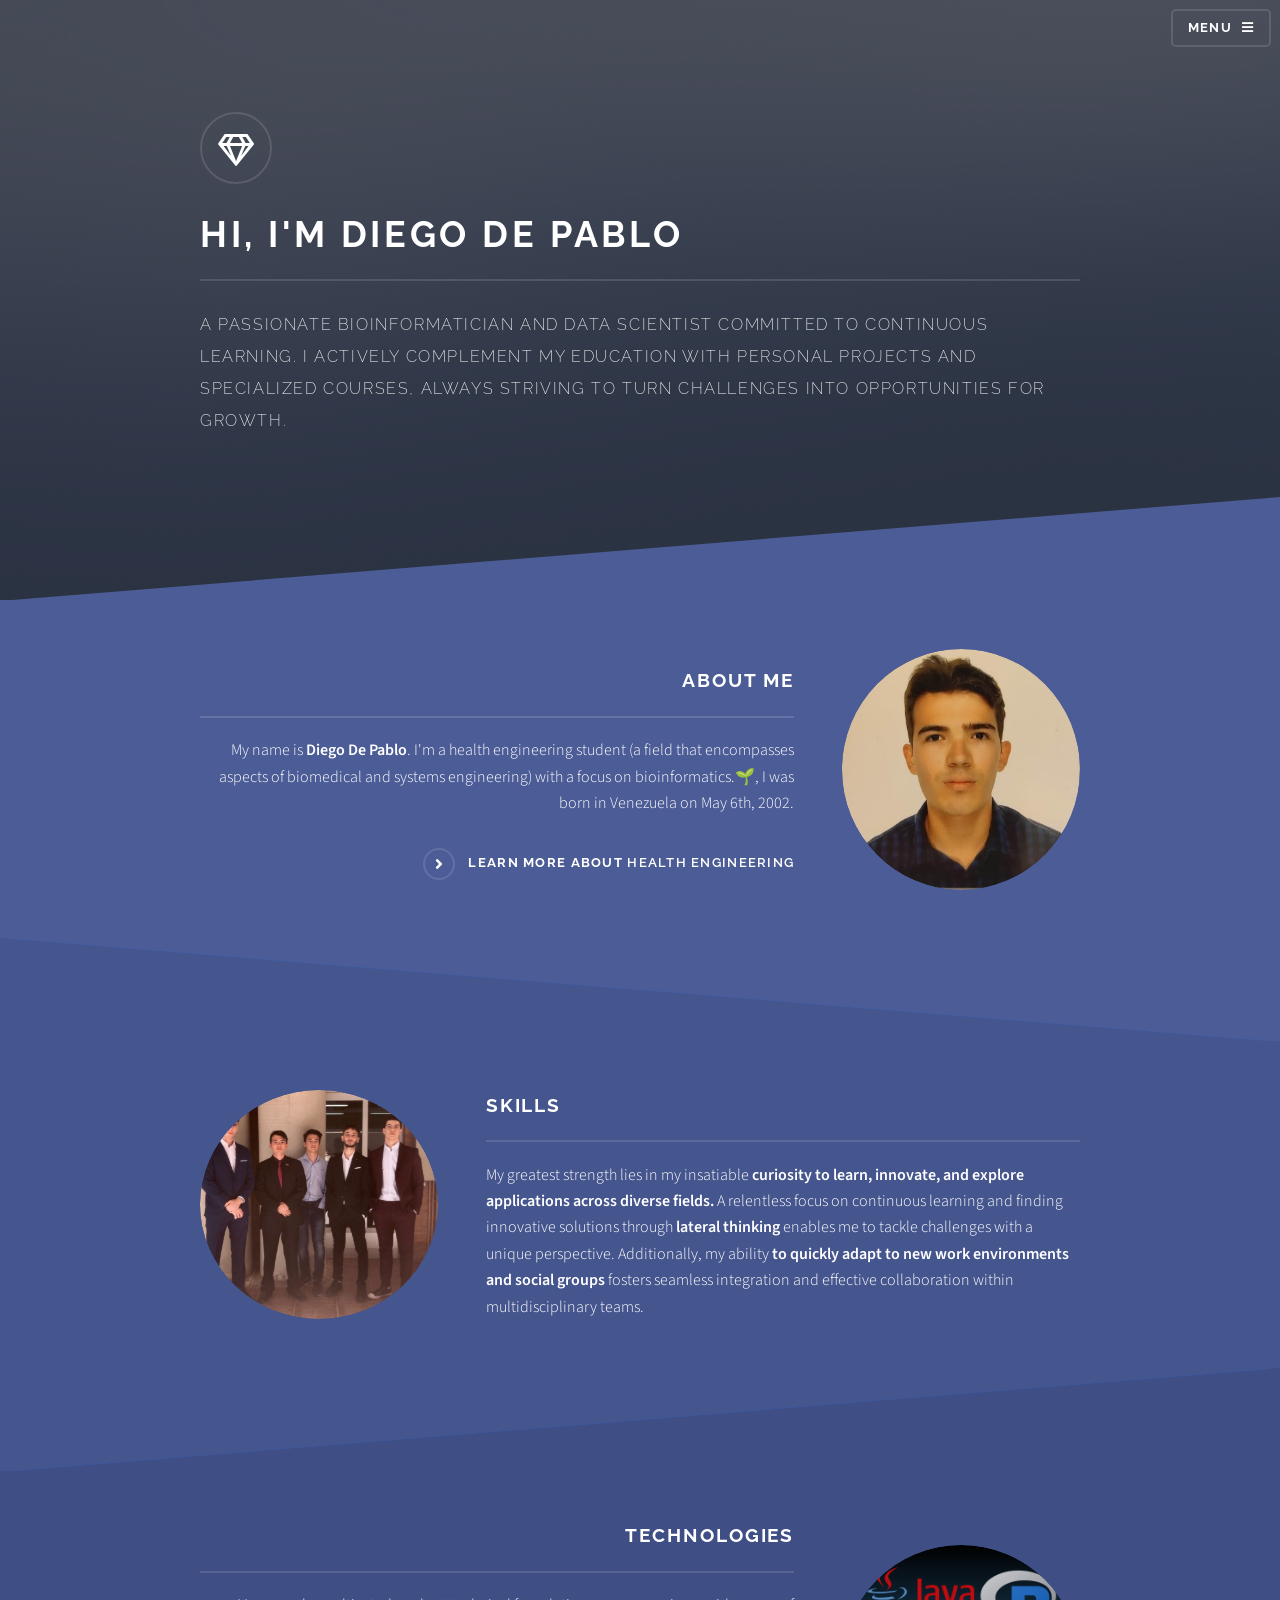
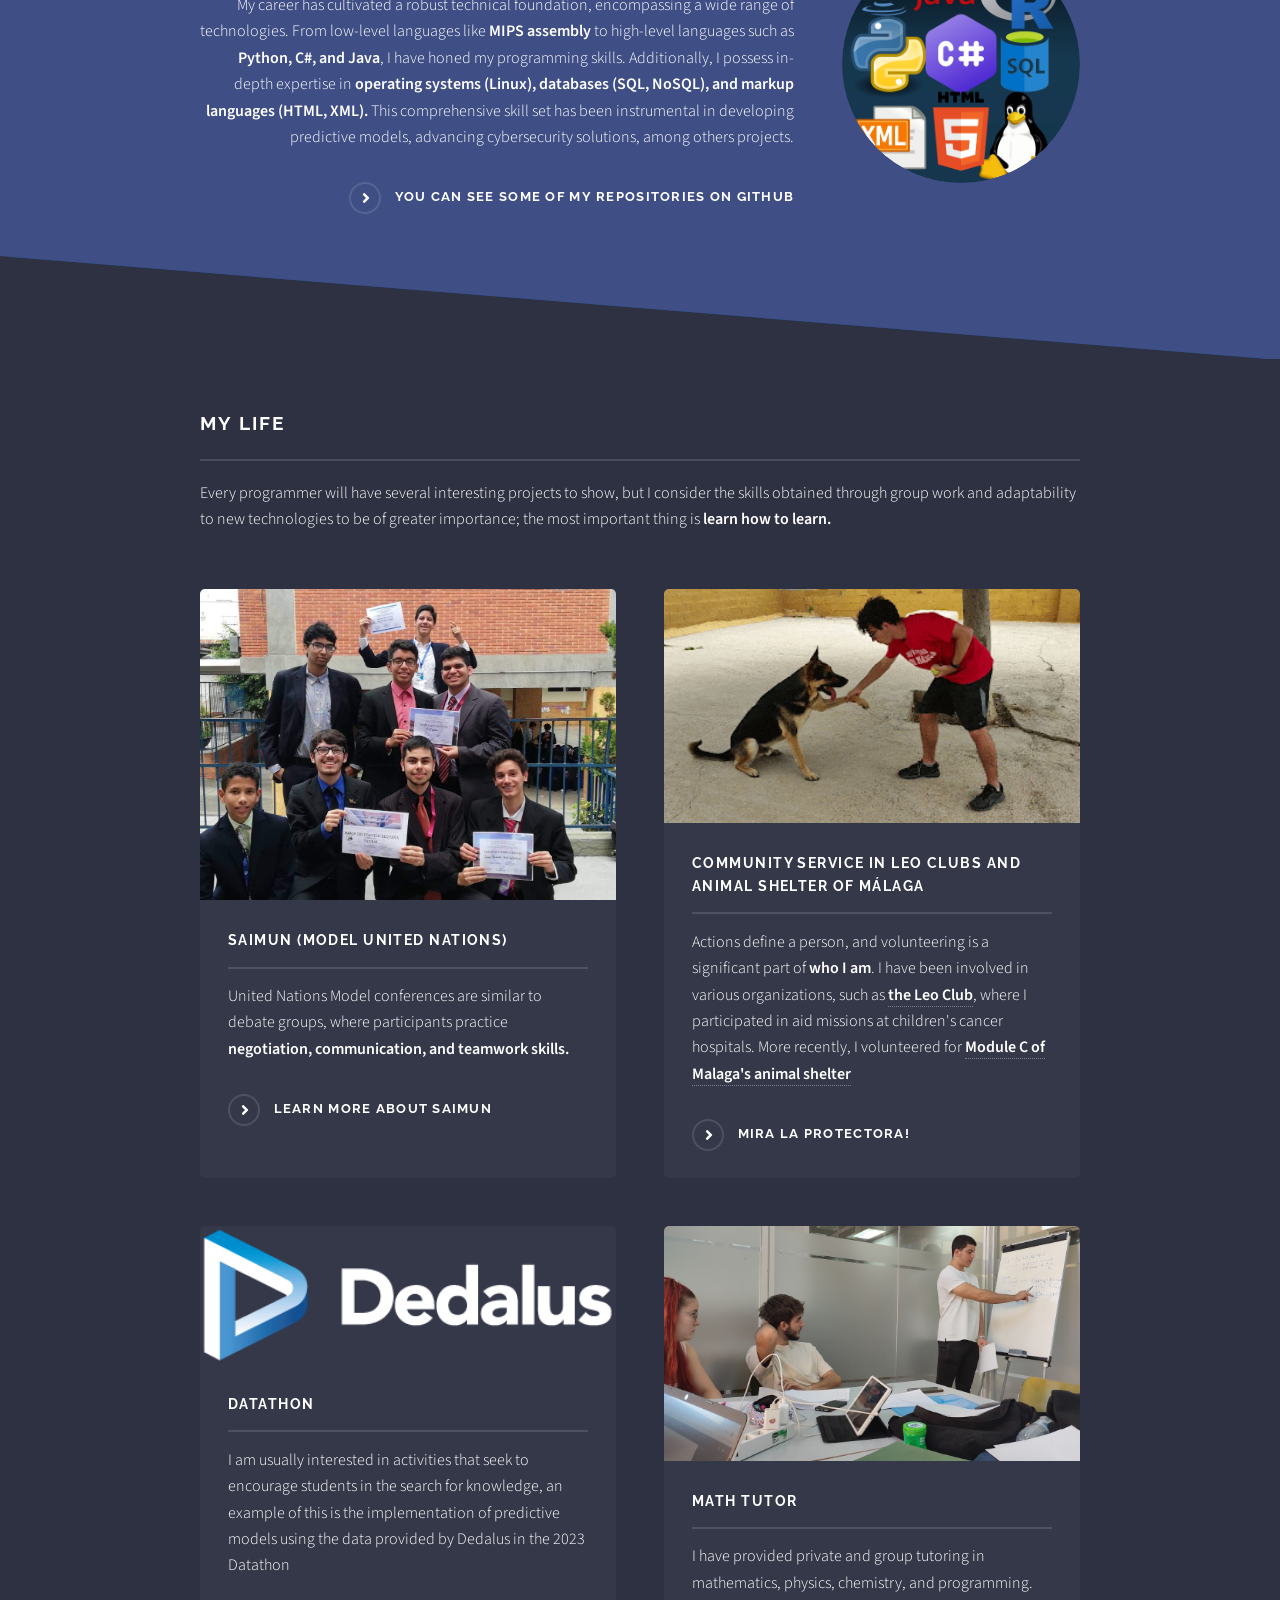
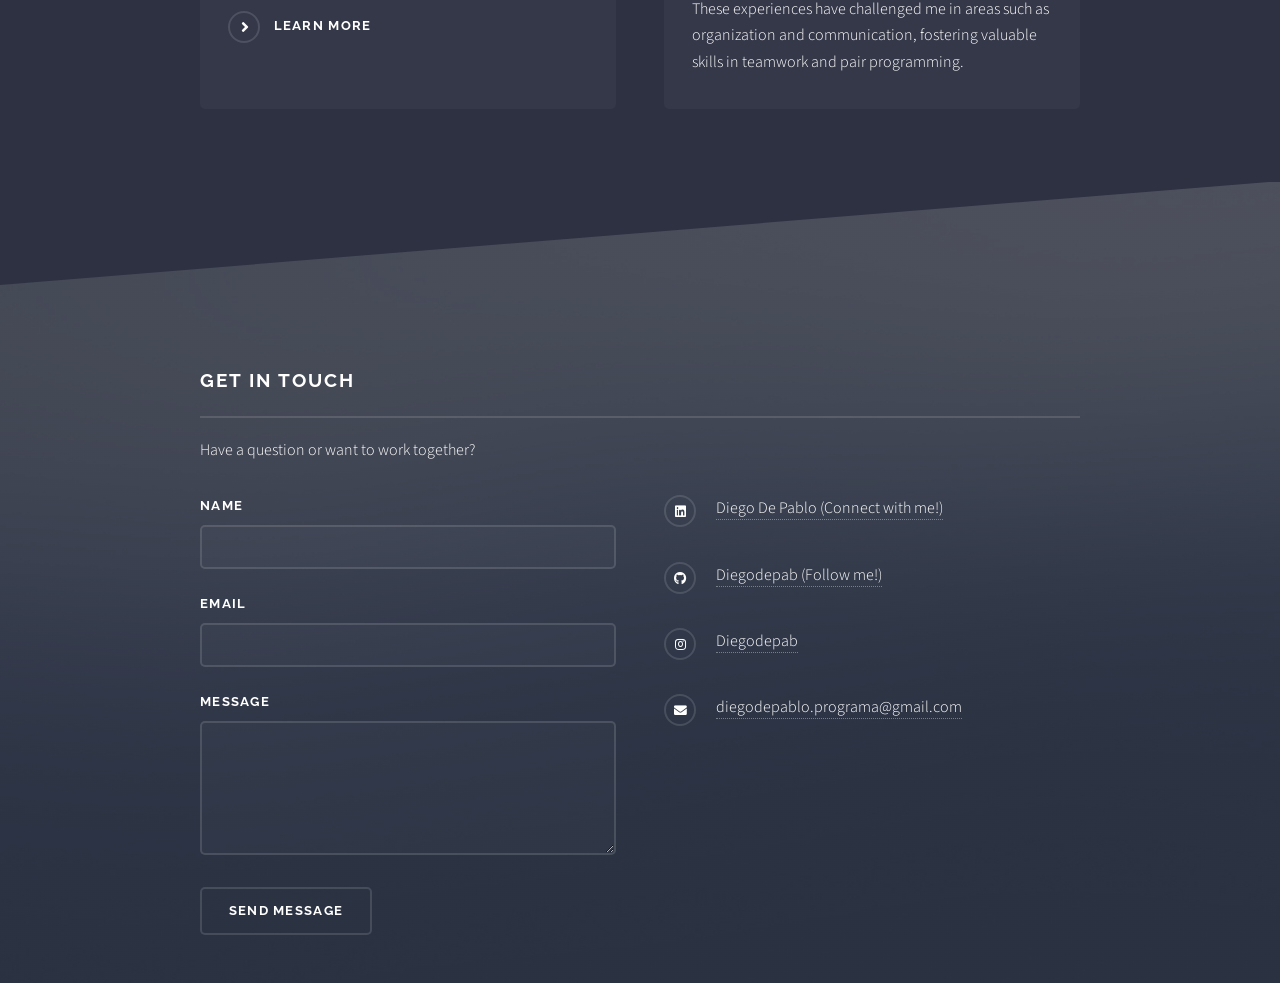
<file: index.html>
<!DOCTYPE HTML>
<html>
	<head>
		<title>Diegodepab Portfolio</title>
		
		<!-- Meta-->
		<meta charset="utf-8" />
		<meta name="viewport" content="width=device-width, initial-scale=1, user-scalable=no" />
		<meta name="description" content="Portfolio de Diego de Pablo - Bioinformática y proyectos web" />
		<meta name="keywords" content="Diego de Pablo, Diegodepab, Portfolio, Bioinformática, Proyectos Web" />
		<meta name="author" content="Diegodepab" />
		<meta name="theme-color" content="#030f5e" /> <!--  Android -->
		<meta property="og:title" content="Diegodepab Portfolio" />
		<meta property="og:description" content="Un pequeño portafolio para hablar de mis habilidades, proyectos y más" />
		<meta property="og:image" content="images/proyecto_de_empresa.jpg" /> 
		<meta property="og:url" content="https://diegodepab.github.io/" />
		<meta property="og:type" content="website" />
	
		<!-- Favicon -->
		<link rel="icon" href="images/pixel_me.ico" type="image/x-icon" />
		
		<!-- styles -->
		<link rel="stylesheet" href="assets/css/main.css" />
		<noscript><link rel="stylesheet" href="assets/css/noscript.css" /></noscript>
	</head>
	
	<body class="is-preload">

		<!-- Page Wrapper -->
			<div id="page-wrapper">

				<!-- Header -->
					<header id="header" class="alt">
						<h1><a href="index.html">Diego De Pablo</a></h1>
						<nav>
							<a href="#menu">Menu</a>
						</nav>
					</header>

				<!-- Menu -->
					<nav id="menu">
						<div class="inner">
							<h2>Menu</h2>
							<ul class="links">
								 <li><a href="spanish.html">En español</a></li> 
								<!--<li><a href="elements.html">Most personal</a></li>-->
								<li><a href="https://www.linkedin.com/in/diego-de-pablo/" target="_blank">Linkedin</a></li>
							</ul>
							<a href="#" class="close">Close</a>
						</div>
					</nav>

				<!-- Banner -->
				<section id="banner">
					<div class="inner">
						<div class="logo"><span class="icon fa-gem"></span></div>
						<h2>Hi, I'm Diego De Pablo</h2>
						<p>A passionate bioinformatician and data scientist committed to continuous learning. I actively complement my education with personal projects and specialized courses, always striving to turn challenges into opportunities for growth.</p>
					</div>
				</section>
				
				<!-- Wrapper -->
					<section id="wrapper">

							<section id="one" class="wrapper spotlight style1">
								<div class="inner">
									<a  class="image"><img src="images/foto_carnet.jpg" alt="Portrait of Diego De Pablo" /></a>
									<div class="content">
										<h2 class="major">About me</h2>
										<p>My name is <b>Diego De Pablo</b>. I'm a health engineering student (a field that encompasses aspects of biomedical and systems engineering) with a focus on bioinformatics.🌱, I was born in Venezuela on May 6th, 2002.</p>
										<a href="https://www.uma.es/grado-en-ingenieria-de-la-salud/" class="special" target="_blank">Learn more about <b>health engineering</b></a>
									</div>
								</div>
							</section>


							<section id="two" class="wrapper alt spotlight style2">
								<div class="inner">
									<a class="image"><img src="images/proyecto_de_empresa.jpg" alt="Project overview image" /></a>
									<div class="content">
										<h2 class="major">Skills</h2>
										<p> My greatest strength lies in my insatiable <b>curiosity to learn, innovate, and explore applications across diverse fields.</b> A relentless focus on continuous learning and finding innovative solutions through <b>lateral thinking</b> enables me to tackle challenges with a unique perspective. Additionally, my ability <b>to quickly adapt to new work environments and social groups</b> fosters seamless integration and effective collaboration within multidisciplinary teams.</p>
									</div>
								</div>
							</section>

							<section id="three" class="wrapper spotlight style3">
								<div class="inner">
									<a class="image"><img src="images/algunos_iconos.png" alt="Icons representing various technologies" /></a>
									<div class="content">
										<h2 class="major">Technologies</h2>
										<p> My career has cultivated a robust technical foundation, encompassing a wide range of technologies. From low-level languages ​​like <b>MIPS assembly</b> to high-level languages ​​such as <b>Python, C#, and Java</b>, I have honed my programming skills. Additionally, I possess in-depth expertise in <b>operating systems (Linux), databases (SQL, NoSQL), and markup languages ​​(HTML, XML).</b> This comprehensive skill set has been instrumental in developing predictive models, advancing cybersecurity solutions, among others projects.  </p>
										<a href="https://github.com/Diegodepab" class="special" target="_blank">You can see some of my repositories on github</a>
									</div>
								</div>
							</section>

							<section id="four" class="wrapper alt style1">
								<div class="inner">
									<h2 class="major"> My Life</h2>
									<p> Every programmer will have several interesting projects to show, but I consider the skills obtained through group work and adaptability to new technologies to be of greater importance; the most important thing is <b>learn how to learn.</b></p>
									<section class="features">
										<article>
											<a href="https://saimunmarques.wixsite.com/saimun" class="image" target="_blank"><img src="images/SAIMUN.jpg" alt="SAIMUN event photo" /></a>
											<h3 class="major">SAIMUN (Model United Nations)</h3>
											<p>United Nations Model conferences are similar to debate groups, where participants practice <b>negotiation, communication, and teamwork skills.</b></p>
											<a href="https://saimunmarques.wixsite.com/saimun" class="special" target="_blank">Learn more about SAIMUN</a>
										</article>
										<article>
											<a href="#" class="image"><img src="images/James_moment.gif" alt="Volunteer activities moment" /></a>
											<h3 class="major">Community service in Leo clubs and animal shelter of Málaga</h3>
											<p>Actions define a person, and volunteering is a significant part of <b>who I am</b>. I have been involved in various organizations, such as <a href="https://www.lionsclubs.org/es/member-resource-center" target="_blank"><b>the Leo Club</b></a>, where I participated in aid missions at children's cancer hospitals. More recently, I volunteered for <a href="https://www.protectoramalaga.com/" target="_blank"><b>Module C of Malaga's animal shelter</b></a></p>
											<a href="https://www.protectoramalaga.com/" class="special" target="_blank">Mira la protectora!</a>
										</article>
										<article>
											<a href="#" class="image"><img src="images/Datathon.png" alt="Datathon participation moment" /></a>
											<h3 class="major"> Datathon </h3>
											<p>I am usually interested in activities that seek to encourage students in the search for knowledge, an example of this is the implementation of predictive models using the data provided by Dedalus in the 2023 Datathon</p>
											<a href="https://www.dedalushackathon.com/datathon-andalucia/bases/" class="special" target="_blank">Learn more</a>
										</article>
										<article>
											<a href="#" class="image"><img src="images/aprendizaje.jpg" alt="Tutoring session moment" /></a>
											<h3 class="major">Math tutor</h3>
											<p>I have provided private and group tutoring in mathematics, physics, chemistry, and programming. These experiences have challenged me in areas such as organization and communication, fostering valuable skills in teamwork and pair programming.</p>
										</article>
									</section>
								</div>
							</section>
					</section>

				<!-- Footer -->
					<section id="footer">
						<div class="inner">
							<h2 class="major">Get in touch</h2>
							<p> Have a question or want to work together? </p>
							<form action="https://formsubmit.co/diegodepablo.programa@gmail.com" method="post">
								<div class="fields">
									<div class="field">
										<label for="name">Name</label>
										<input type="text" name="name" id="name" />
									</div>
									<div class="field">
										<label for="email">Email</label>
										<input type="email" name="email" id="email" />
									</div>
									<div class="field">
										<label for="message">Message</label>
										<textarea name="message" id="message" rows="4"></textarea>
									</div>
								</div>
								<ul class="actions">
									<li><input type="submit" value="Send Message" /></li>
								</ul>
							</form>
							<ul class="contact">
								<li class="icon brands fa-linkedin"><a href="https://www.linkedin.com/in/diego-de-pablo/" target="_blank">Diego De Pablo (Connect with me!)</a></a></li>
								<li class="icon brands fa-github"><a href="https://github.com/Diegodepab" target="_blank"> Diegodepab (Follow me!)</a></a></li>
								<li class="icon brands fa-instagram"><a href="https://www.instagram.com/diegodepab/" target="_blank"> Diegodepab</a> </a></li>
								<li class="icon solid fa-envelope"> <a href="mailto:diegodepablo.programa@gmail.com"> diegodepablo.programa@gmail.com</a> </a></li>
							</ul>
						</div>
					</section>
			</div>

		<!-- Scripts -->
			<script src="assets/js/jquery.min.js"></script>
			<script src="assets/js/jquery.scrollex.min.js"></script>
			<script src="assets/js/browser.min.js"></script>
			<script src="assets/js/breakpoints.min.js"></script>
			<script src="assets/js/util.js"></script>
			<script src="assets/js/main.js"></script>
	</body>
</html
</file>
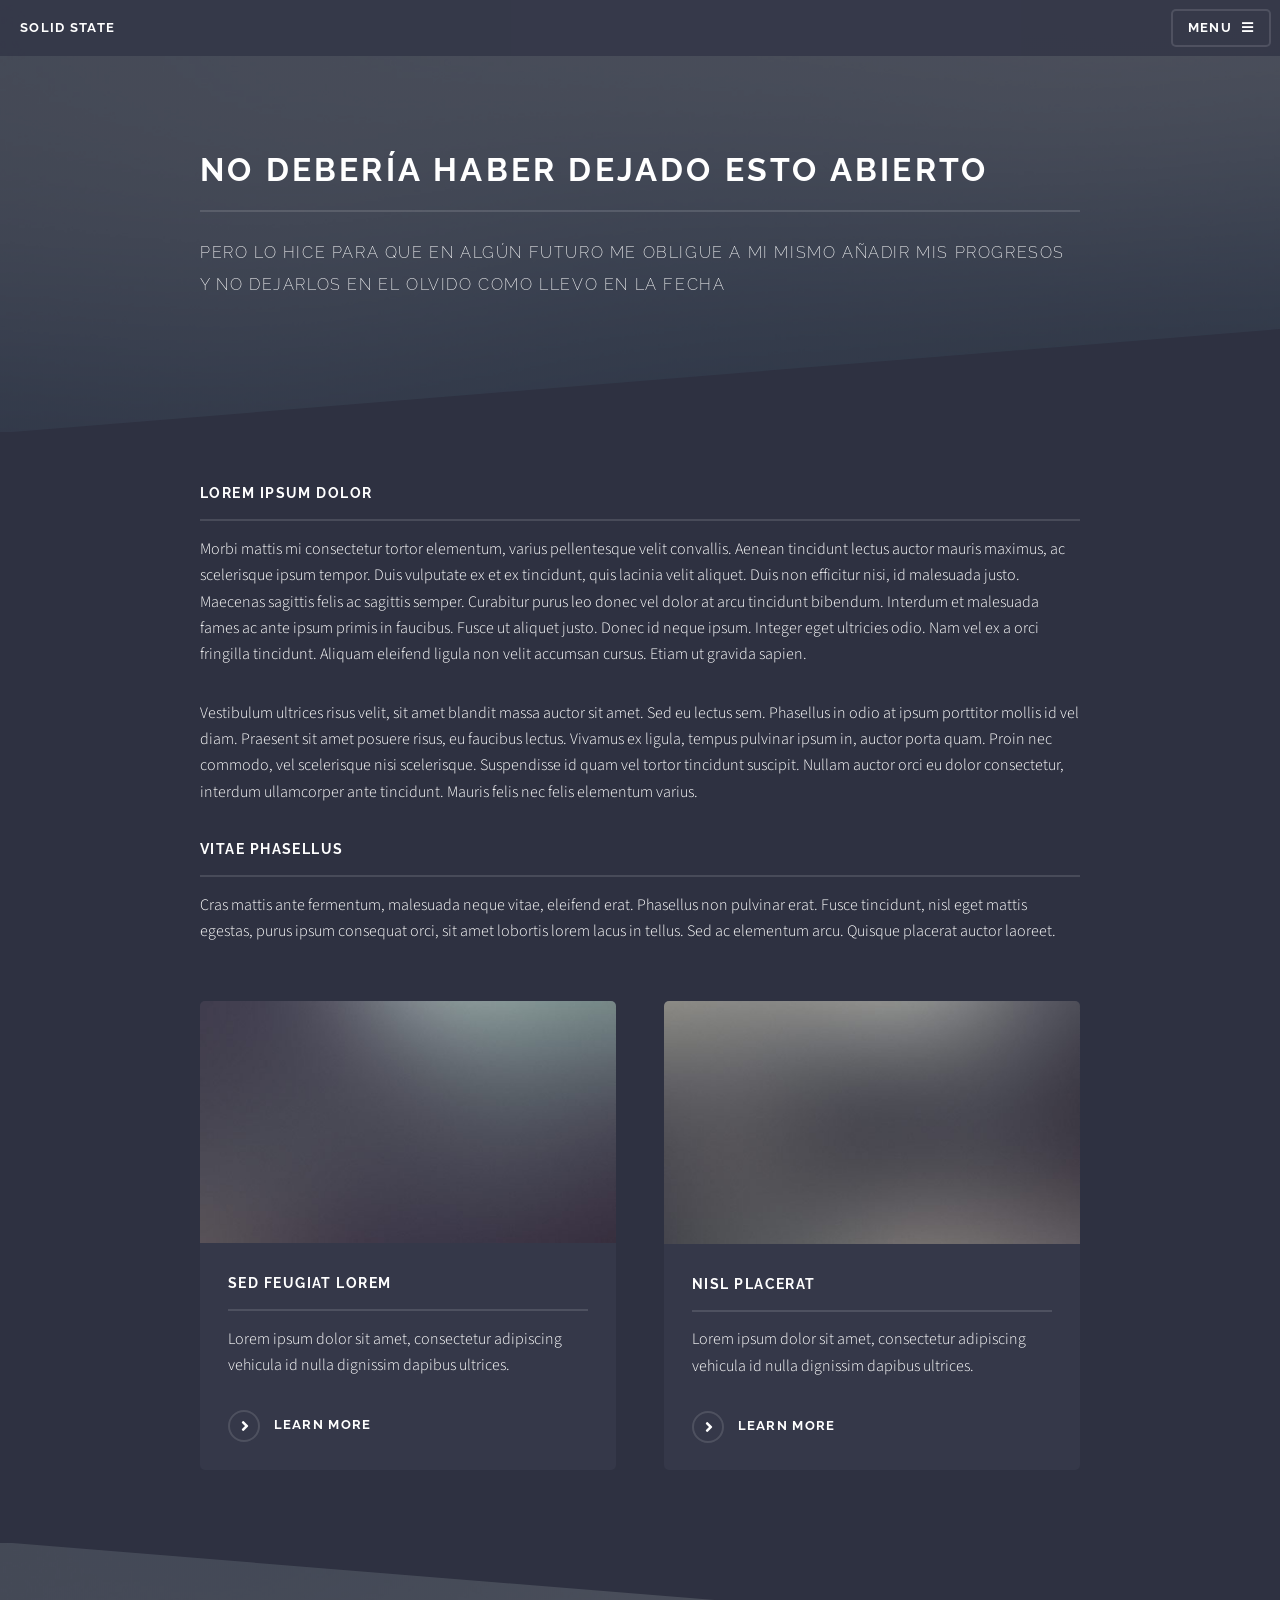
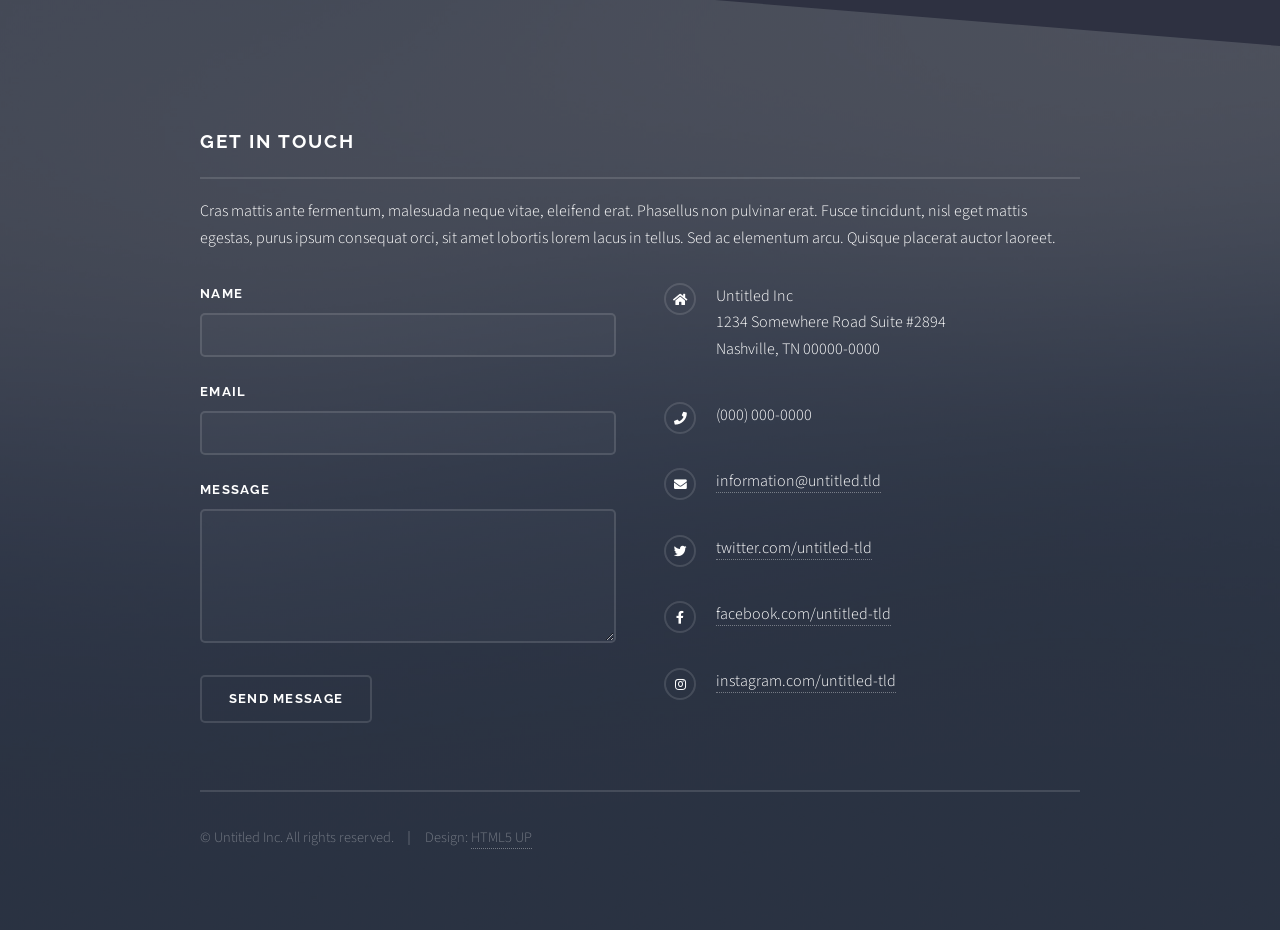
<file: generic.html>
<!DOCTYPE HTML>
<html>
	<head>
		<title>Página 2, futuros proyectos</title>
		<meta charset="utf-8" />
		<meta name="viewport" content="width=device-width, initial-scale=1, user-scalable=no" />
		<link rel="stylesheet" href="assets/css/main.css" />
		<noscript><link rel="stylesheet" href="assets/css/noscript.css" /></noscript>
	</head>
	<body class="is-preload">

		<!-- Page Wrapper -->
			<div id="page-wrapper">

				<!-- Header -->
					<header id="header">
						<h1><a href="index.html">Solid State</a></h1>
						<nav>
							<a href="#menu">Menu</a>
						</nav>
					</header>

				<!-- Menu -->
					<nav id="menu">
						<div class="inner">
							<h2>Menu</h2>
							<ul class="links">
								<li><a href="index.html">Home</a></li>
								<li><a href="generic.html">Generic</a></li>
								<li><a href="elements.html">Elements</a></li>
							</ul>
							<a href="#" class="close">Close</a>
						</div>
					</nav>

				<!-- Wrapper -->
					<section id="wrapper">
						<header>
							<div class="inner">
								<h2>No debería haber dejado esto abierto</h2>
								<p>Pero lo hice para que en algún futuro me obligue a mi mismo añadir mis progresos y no dejarlos en el olvido como llevo en la fecha</p>
							</div>
						</header>

						<!-- Content -->
							<div class="wrapper">
								<div class="inner">

									<h3 class="major">Lorem ipsum dolor</h3>
									<p>Morbi mattis mi consectetur tortor elementum, varius pellentesque velit convallis. Aenean tincidunt lectus auctor mauris maximus, ac scelerisque ipsum tempor. Duis vulputate ex et ex tincidunt, quis lacinia velit aliquet. Duis non efficitur nisi, id malesuada justo. Maecenas sagittis felis ac sagittis semper. Curabitur purus leo donec vel dolor at arcu tincidunt bibendum. Interdum et malesuada fames ac ante ipsum primis in faucibus. Fusce ut aliquet justo. Donec id neque ipsum. Integer eget ultricies odio. Nam vel ex a orci fringilla tincidunt. Aliquam eleifend ligula non velit accumsan cursus. Etiam ut gravida sapien.</p>

									<p>Vestibulum ultrices risus velit, sit amet blandit massa auctor sit amet. Sed eu lectus sem. Phasellus in odio at ipsum porttitor mollis id vel diam. Praesent sit amet posuere risus, eu faucibus lectus. Vivamus ex ligula, tempus pulvinar ipsum in, auctor porta quam. Proin nec commodo, vel scelerisque nisi scelerisque. Suspendisse id quam vel tortor tincidunt suscipit. Nullam auctor orci eu dolor consectetur, interdum ullamcorper ante tincidunt. Mauris felis nec felis elementum varius.</p>

									<h3 class="major">Vitae phasellus</h3>
									<p>Cras mattis ante fermentum, malesuada neque vitae, eleifend erat. Phasellus non pulvinar erat. Fusce tincidunt, nisl eget mattis egestas, purus ipsum consequat orci, sit amet lobortis lorem lacus in tellus. Sed ac elementum arcu. Quisque placerat auctor laoreet.</p>

									<section class="features">
										<article>
											<a href="#" class="image"><img src="images/pic04.jpg" alt="" /></a>
											<h3 class="major">Sed feugiat lorem</h3>
											<p>Lorem ipsum dolor sit amet, consectetur adipiscing vehicula id nulla dignissim dapibus ultrices.</p>
											<a href="#" class="special">Learn more</a>
										</article>
										<article>
											<a href="#" class="image"><img src="images/pic05.jpg" alt="" /></a>
											<h3 class="major">Nisl placerat</h3>
											<p>Lorem ipsum dolor sit amet, consectetur adipiscing vehicula id nulla dignissim dapibus ultrices.</p>
											<a href="#" class="special">Learn more</a>
										</article>
									</section>

								</div>
							</div>

					</section>

				<!-- Footer -->
					<section id="footer">
						<div class="inner">
							<h2 class="major">Get in touch</h2>
							<p>Cras mattis ante fermentum, malesuada neque vitae, eleifend erat. Phasellus non pulvinar erat. Fusce tincidunt, nisl eget mattis egestas, purus ipsum consequat orci, sit amet lobortis lorem lacus in tellus. Sed ac elementum arcu. Quisque placerat auctor laoreet.</p>
							<form method="post" action="#">
								<div class="fields">
									<div class="field">
										<label for="name">Name</label>
										<input type="text" name="name" id="name" />
									</div>
									<div class="field">
										<label for="email">Email</label>
										<input type="email" name="email" id="email" />
									</div>
									<div class="field">
										<label for="message">Message</label>
										<textarea name="message" id="message" rows="4"></textarea>
									</div>
								</div>
								<ul class="actions">
									<li><input type="submit" value="Send Message" /></li>
								</ul>
							</form>
							<ul class="contact">
								<li class="icon solid fa-home">
									Untitled Inc<br />
									1234 Somewhere Road Suite #2894<br />
									Nashville, TN 00000-0000
								</li>
								<li class="icon solid fa-phone">(000) 000-0000</li>
								<li class="icon solid fa-envelope"><a href="#">information@untitled.tld</a></li>
								<li class="icon brands fa-twitter"><a href="#">twitter.com/untitled-tld</a></li>
								<li class="icon brands fa-facebook-f"><a href="#">facebook.com/untitled-tld</a></li>
								<li class="icon brands fa-instagram"><a href="#">instagram.com/untitled-tld</a></li>
							</ul>
							<ul class="copyright">
								<li>&copy; Untitled Inc. All rights reserved.</li><li>Design: <a href="http://html5up.net">HTML5 UP</a></li>
							</ul>
						</div>
					</section>

			</div>

		<!-- Scripts -->
			<script src="assets/js/jquery.min.js"></script>
			<script src="assets/js/jquery.scrollex.min.js"></script>
			<script src="assets/js/browser.min.js"></script>
			<script src="assets/js/breakpoints.min.js"></script>
			<script src="assets/js/util.js"></script>
			<script src="assets/js/main.js"></script>

	</body>
</html>
</file>
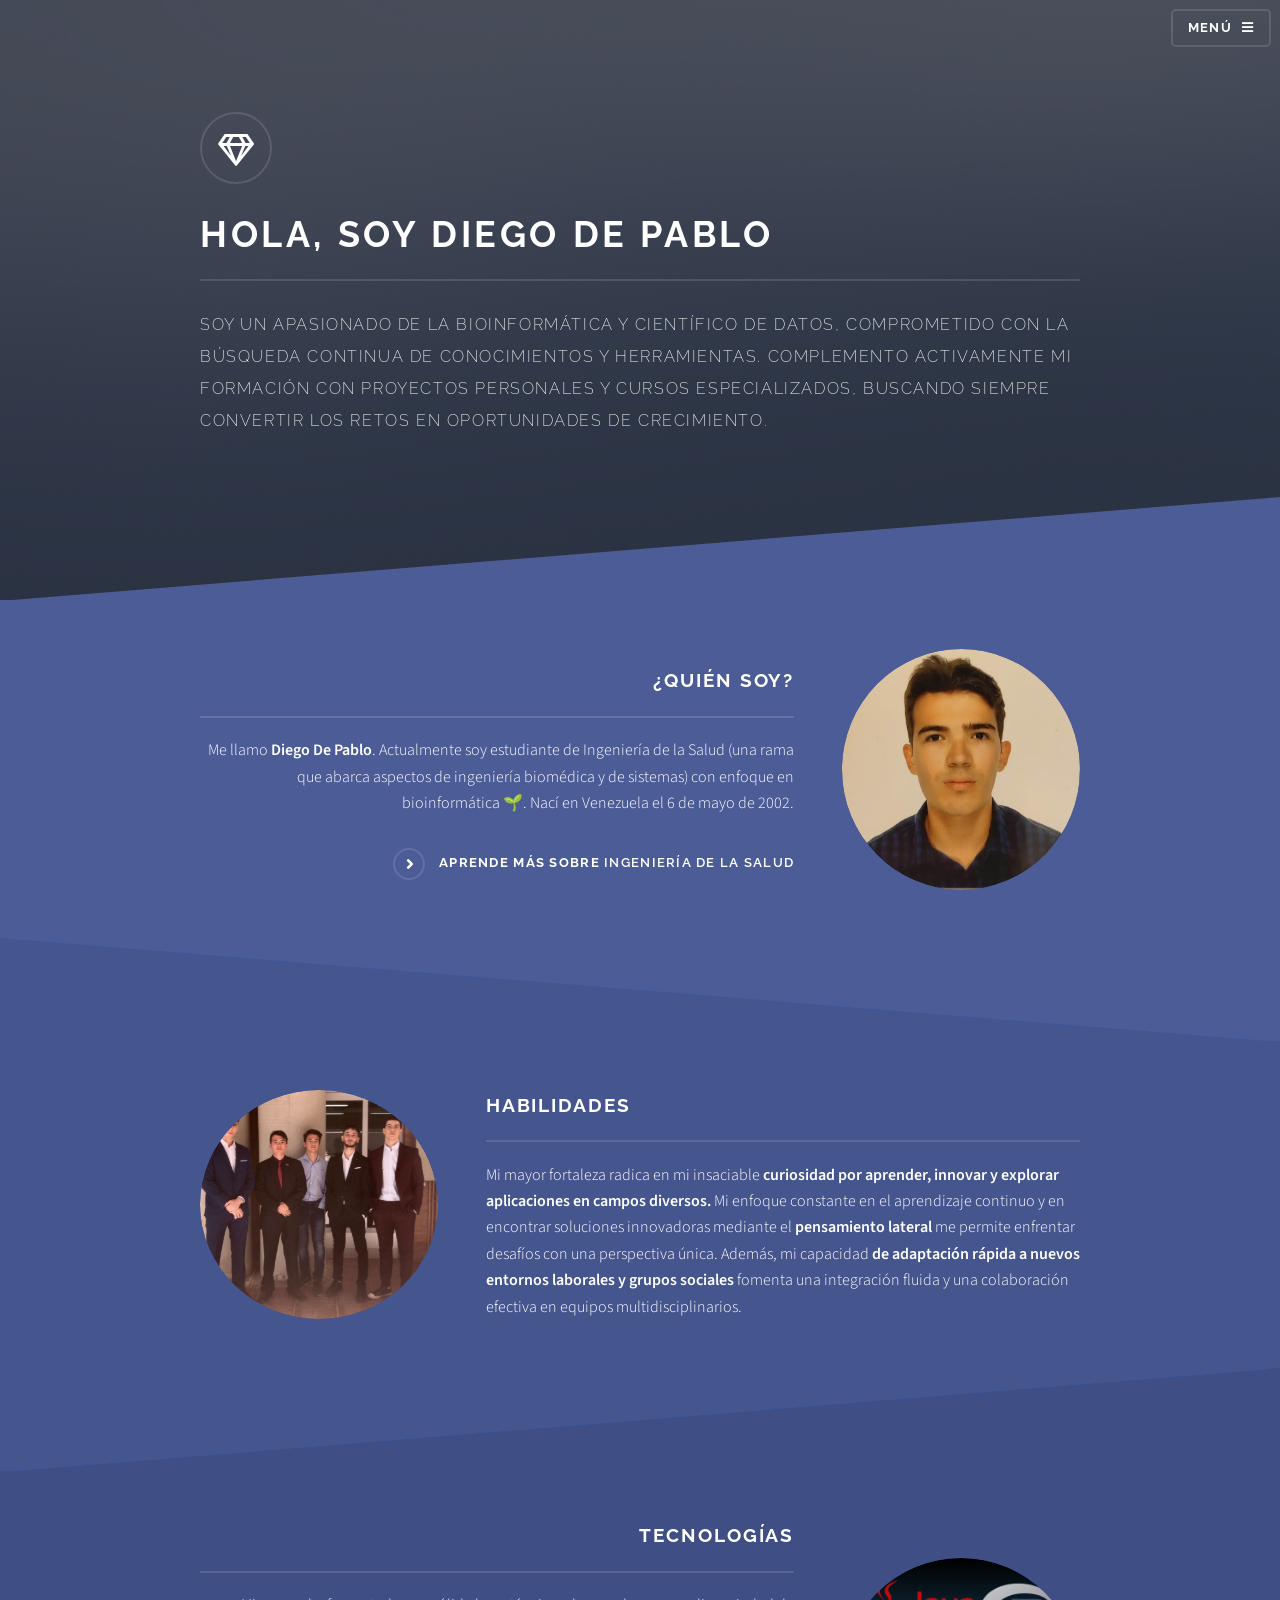
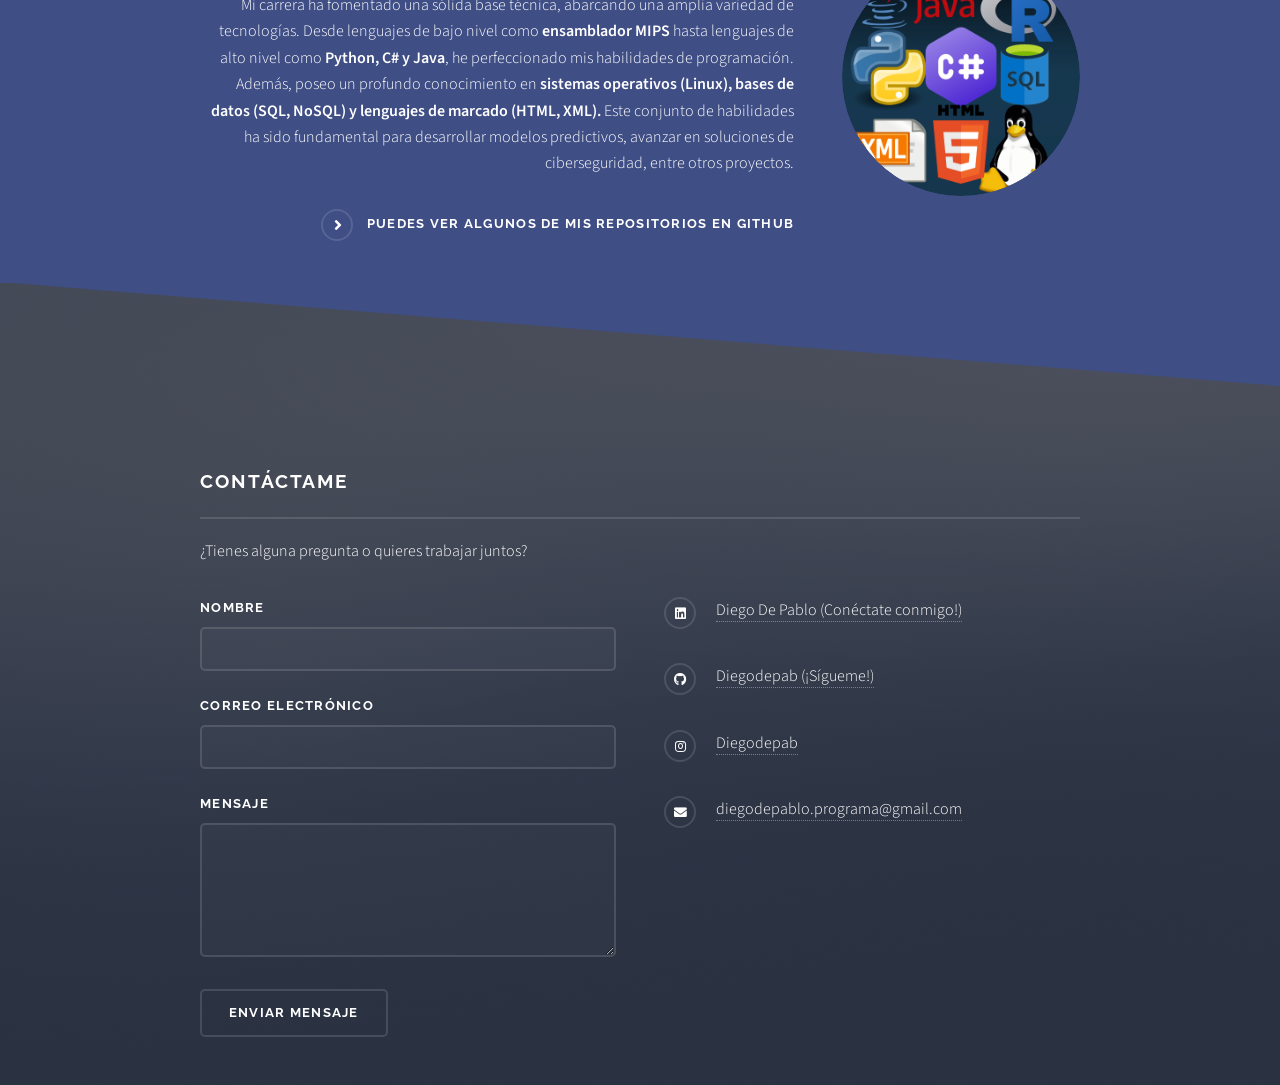
<file: spanish.html>
<!DOCTYPE HTML>
<html>
	<head>
		<title>Portafolio de Diegodep</title>
		<meta charset="utf-8" />
		<meta name="viewport" content="width=device-width, initial-scale=1, user-scalable=no" />
		<meta name="description" content="Portafolio de Diego de Pablos - Bioinformática y proyectos web" />
		<meta name="keywords" content="Diego de Pablos, Portafolio, Bioinformática, Proyectos Web" />
		<meta name="author" content="Diego de Pablos" />
		<meta name="theme-color" content="#333333" /> <!-- Color para móviles Android -->
		<meta property="og:title" content="Portafolio de Diegodep" />
		<meta property="og:description" content="Conoce mis proyectos de bioinformática y desarrollo web." />
		<meta property="og:image" content="images/proyecto_de_empresa.jpg" /> 
		<meta property="og:url" content="https://diegodepab.github.io/" />
		<meta property="og:type" content="website" />
	
		<!-- Favicon -->
		<link rel="icon" href="images/spanish.ico" type="image/x-icon" />
		
		<!-- Estilos -->
		<link rel="stylesheet" href="assets/css/main.css" />
		<noscript><link rel="stylesheet" href="assets/css/noscript.css" /></noscript>
	</head>
	
	<body class="is-preload">

		<!-- Contenedor Principal -->
			<div id="page-wrapper">

				<!-- Cabecera -->
					<header id="header" class="alt">
						<h1><a href="spanish.html">Diego De Pablo</a></h1>
						<nav>
							<a href="#menu">Menú</a>
						</nav>
					</header>

				<!-- Menú -->
					<nav id="menu">
						<div class="inner">
							<h2>Menú</h2>
							<ul class="links">
								<li><a href="index.html">Home</a></li>
								<li><a href="https://www.linkedin.com/in/diego-de-pablo/" target="_blank">Linkedin</a></li>
							</ul>
							<a href="#" class="close">Cerrar</a>
						</div>
					</nav>

				<!-- Banner -->
					<section id="banner">
						<div class="inner">
							<div class="logo"><span class="icon fa-gem"></span></div>
							<h2>Hola, soy Diego De Pablo</h2>
							<p>Soy un apasionado de la bioinformática y científico de datos, comprometido con la búsqueda continua de conocimientos y herramientas. Complemento activamente mi formación con proyectos personales y cursos especializados, buscando siempre convertir los retos en oportunidades de crecimiento.</p>
						</div>
					</section>

				<!-- Contenido Principal -->
					<section id="wrapper">

						<!-- Quién Soy -->
							<section id="one" class="wrapper spotlight style1">
								<div class="inner">
									<a  class="image"><img src="images/foto_carnet.jpg" alt="Retrato de Diego De Pablo" /></a>
									<div class="content">
										<h2 class="major">¿Quién soy?</h2>
										<p>Me llamo <b>Diego De Pablo</b>. Actualmente soy estudiante de Ingeniería de la Salud (una rama que abarca aspectos de ingeniería biomédica y de sistemas) con enfoque en bioinformática 🌱. Nací en Venezuela el 6 de mayo de 2002.</p>
										<a href="https://www.uma.es/grado-en-ingenieria-de-la-salud/" class="special" target="_blank">Aprende más sobre <b>Ingeniería de la Salud</b></a>
									</div>
								</div>
							</section>

						<!-- Habilidades -->
							<section id="two" class="wrapper alt spotlight style2">
								<div class="inner">
									<a class="image"><img src="images/proyecto_de_empresa.jpg" alt="Imagen representativa de habilidades" /></a>
									<div class="content">
										<h2 class="major">Habilidades</h2>
										<p> Mi mayor fortaleza radica en mi insaciable <b>curiosidad por aprender, innovar y explorar aplicaciones en campos diversos.</b> Mi enfoque constante en el aprendizaje continuo y en encontrar soluciones innovadoras mediante el <b>pensamiento lateral</b> me permite enfrentar desafíos con una perspectiva única. Además, mi capacidad <b>de adaptación rápida a nuevos entornos laborales y grupos sociales</b> fomenta una integración fluida y una colaboración efectiva en equipos multidisciplinarios.</p>
									</div>
								</div>
							</section>

						<!-- Tecnologías -->
							<section id="three" class="wrapper spotlight style3">
								<div class="inner">
									<a class="image"><img src="images/algunos_iconos.png" alt="Iconos que representan varias tecnologías" /></a>
									<div class="content">
										<h2 class="major">Tecnologías</h2>
										<p> Mi carrera ha fomentado una sólida base técnica, abarcando una amplia variedad de tecnologías. Desde lenguajes de bajo nivel como <b>ensamblador MIPS</b> hasta lenguajes de alto nivel como <b>Python, C# y Java</b>, he perfeccionado mis habilidades de programación. Además, poseo un profundo conocimiento en <b>sistemas operativos (Linux), bases de datos (SQL, NoSQL) y lenguajes de marcado (HTML, XML).</b> Este conjunto de habilidades ha sido fundamental para desarrollar modelos predictivos, avanzar en soluciones de ciberseguridad, entre otros proyectos. </p>
										<a href="https://github.com/Diegodepab" class="special" target="_blank">Puedes ver algunos de mis repositorios en Github</a>
									</div>
								</div>
							</section>

					</section>

				<!-- Footer -->
					<section id="footer">
						<div class="inner">
							<h2 class="major">Contáctame</h2>
							<p> ¿Tienes alguna pregunta o quieres trabajar juntos? </p>
							<form action="https://formsubmit.co/diegodepablo.programa@gmail.com" method="post">
								<div class="fields">
									<div class="field">
										<label for="name">Nombre</label>
										<input type="text" name="name" id="name" />
									</div>
									<div class="field">
										<label for="email">Correo electrónico</label>
										<input type="email" name="email" id="email" />
									</div>
									<div class="field">
										<label for="message">Mensaje</label>
										<textarea name="message" id="message" rows="4"></textarea>
									</div>
								</div>
								<ul class="actions">
									<li><input type="submit" value="Enviar Mensaje" /></li>
								</ul>
							</form>
							<ul class="contact">
								<li class="icon brands fa-linkedin"><a href="https://www.linkedin.com/in/diego-de-pablo/" target="_blank">Diego De Pablo (Conéctate conmigo!)</a></li>
								<li class="icon brands fa-github"><a href="https://github.com/Diegodepab" target="_blank"> Diegodepab (¡Sígueme!)</a></li>
								<li class="icon brands fa-instagram"><a href="https://www.instagram.com/diegodepab/" target="_blank"> Diegodepab</a></li>
								<li class="icon solid fa-envelope"> <a href="mailto:diegodepablo.programa@gmail.com"> diegodepablo.programa@gmail.com</a></li>
							</ul>
						</div>
					</section>

			</div>

		<!-- Scripts -->
			<script src="assets/js/jquery.min.js"></script>
			<script src="assets/js/jquery.scrollex.min.js"></script>
			<script src="assets/js/browser.min.js"></script>
			<script src="assets/js/breakpoints.min.js"></script>
			<script src="assets/js/util.js"></script>
			<script src="assets/js/main.js"></script>

	</body>
</html>
</file>
<file: assets/css/noscript.css>
/*
	Solid State by HTML5 UP
	html5up.net | @ajlkn
	Free for personal and commercial use under the CCA 3.0 license (html5up.net/license)
*/

/* Banner */

	body.is-preload #banner .logo {
		-moz-transform: none;
		-webkit-transform: none;
		-ms-transform: none;
		transform: none;
		opacity: 1;
	}

	body.is-preload #banner h2 {
		opacity: 1;
		-moz-transform: none;
		-webkit-transform: none;
		-ms-transform: none;
		transform: none;
		-moz-filter: none;
		-webkit-filter: none;
		-ms-filter: none;
		filter: none;
	}

	body.is-preload #banner p {
		opacity: 01;
		-moz-transform: none;
		-webkit-transform: none;
		-ms-transform: none;
		transform: none;
		-moz-filter: none;
		-webkit-filter: none;
		-ms-filter: none;
		filter: none;
	}
</file>
<file: assets/css/main.css>
@import url(fontawesome-all.min.css);
@import url("https://fonts.googleapis.com/css?family=Raleway:200,700|Source+Sans+Pro:300,600,300italic,600italic");

/*
	Solid State by HTML5 UP
	html5up.net | @ajlkn
	Free for personal and commercial use under the CCA 3.0 license (html5up.net/license)
*/

html, body, div, span, applet, object,
iframe, h1, h2, h3, h4, h5, h6, p, blockquote,
pre, a, abbr, acronym, address, big, cite,
code, del, dfn, em, img, ins, kbd, q, s, samp,
small, strike, strong, sub, sup, tt, var, b,
u, i, center, dl, dt, dd, ol, ul, li, fieldset,
form, label, legend, table, caption, tbody,
tfoot, thead, tr, th, td, article, aside,
canvas, details, embed, figure, figcaption,
footer, header, hgroup, menu, nav, output, ruby,
section, summary, time, mark, audio, video {
	margin: 0;
	padding: 0;
	border: 0;
	font-size: 100%;
	font: inherit;
	vertical-align: baseline;}

article, aside, details, figcaption, figure,
footer, header, hgroup, menu, nav, section {
	display: block;}

body {
	line-height: 1;
}

ol, ul {
	list-style: none;
}

blockquote, q {
	quotes: none;
}

	blockquote:before, blockquote:after, q:before, q:after {
		content: '';
		content: none;
	}

table {
	border-collapse: collapse;
	border-spacing: 0;
}

body {
	-webkit-text-size-adjust: none;
}

mark {
	background-color: transparent;
	color: inherit;
}

input::-moz-focus-inner {
	border: 0;
	padding: 0;
}

input, select, textarea {
	-moz-appearance: none;
	-webkit-appearance: none;
	-ms-appearance: none;
	appearance: none;
}

/* Basic */

	@-ms-viewport {
		width: device-width;
	}

	body {
		-ms-overflow-style: scrollbar;
	}

	@media screen and (max-width: 480px) {

		html, body {
			min-width: 320px;
		}

	}

	html {
		box-sizing: border-box;
	}

	*, *:before, *:after {
		box-sizing: inherit;
	}

	body {
		background-color: #226edf;
		background-image: linear-gradient(to top, rgba(11, 80, 176, 0.8), rgba(1, 12, 78, 0.885)), url("../../images/bg.jpg");
		background-size: auto,
 cover;
		background-attachment: fixed,
 fixed;
		background-position: center,
 center;
	}

		body.is-preload *, body.is-preload *:before, body.is-preload *:after {
			-moz-animation: none !important;
			-webkit-animation: none !important;
			-ms-animation: none !important;
			animation: none !important;
			-moz-transition: none !important;
			-webkit-transition: none !important;
			-ms-transition: none !important;
			transition: none !important;
		}

/* Type */

	body, input, select, textarea {
		color: #ffffff;
		font-family: "Source Sans Pro", Helvetica, sans-serif;
		font-size: 16.5pt;
		font-weight: 300;
		line-height: 1.65;
	}

		@media screen and (max-width: 1680px) {

			body, input, select, textarea {
				font-size: 13pt;
			}

		}

		@media screen and (max-width: 1280px) {

			body, input, select, textarea {
				font-size: 12pt;
			}

		}

		@media screen and (max-width: 980px) {

			body, input, select, textarea {
				font-size: 12pt;
			}

		}

		@media screen and (max-width: 736px) {

			body, input, select, textarea {
				font-size: 12pt;
			}

		}

		@media screen and (max-width: 480px) {

			body, input, select, textarea {
				font-size: 12pt;
			}

		}

	a {
		-moz-transition: color 0.2s ease-in-out, border-bottom-color 0.2s ease-in-out;
		-webkit-transition: color 0.2s ease-in-out, border-bottom-color 0.2s ease-in-out;
		-ms-transition: color 0.2s ease-in-out, border-bottom-color 0.2s ease-in-out;
		transition: color 0.2s ease-in-out, border-bottom-color 0.2s ease-in-out;
		border-bottom: dotted 1px rgba(255, 255, 255, 0.35);
		color: #ffffff;
		text-decoration: none;
	}

		a:hover {
			border-bottom-color: transparent;
			color: #ffffff !important;
		}

		a.special:not(.button) {
			text-decoration: none;
			border-bottom: 0;
			display: block;
			font-family: Raleway, Helvetica, sans-serif;
			font-size: 0.8em;
			font-weight: 700;
			letter-spacing: 0.1em;
			margin: 0 0 2em 0;
			text-transform: uppercase;
		}

			a.special:not(.button):before {
				-moz-osx-font-smoothing: grayscale;
				-webkit-font-smoothing: antialiased;
				display: inline-block;
				font-style: normal;
				font-variant: normal;
				text-rendering: auto;
				line-height: 1;
				text-transform: none !important;
				font-family: 'Font Awesome 5 Free';
				font-weight: 900;
			}

			a.special:not(.button):before {
				-moz-transition: background-color 0.2s ease-in-out;
				-webkit-transition: background-color 0.2s ease-in-out;
				-ms-transition: background-color 0.2s ease-in-out;
				transition: background-color 0.2s ease-in-out;
				border-radius: 100%;
				border: solid 2px rgba(255, 255, 255, 0.125);
				content: '\f105';
				display: inline-block;
				font-size: 1.25em;
				height: 2em;
				line-height: 1.75em;
				margin-right: 0.85em;
				text-align: center;
				text-indent: 0.15em;
				vertical-align: middle;
				width: 2em;
			}

			a.special:not(.button):hover:before {
				background-color: rgba(255, 255, 255, 0.025);
			}

			a.special:not(.button):active:before {
				background-color: rgba(255, 255, 255, 0.075);
			}

	strong, b {
		color: #ffffff;
		font-weight: 600;
	}

	em, i {
		font-style: italic;
	}

	p {
		margin: 0 0 2em 0;
	}

	h1, h2, h3, h4, h5, h6 {
		color: #ffffff;
		font-family: Raleway, Helvetica, sans-serif;
		font-weight: 700;
		letter-spacing: 0.1em;
		margin: 0 0 1em 0;
		text-transform: uppercase;
	}

		h1 a, h2 a, h3 a, h4 a, h5 a, h6 a {
			color: inherit;
			text-decoration: none;
			border-bottom: 0;
		}

		h1 span, h2 span, h3 span, h4 span, h5 span, h6 span {
			font-weight: 200;
		}

		h1.major, h2.major, h3.major, h4.major, h5.major, h6.major {
			padding-bottom: 1em;
			border-bottom: solid 2px rgba(255, 255, 255, 0.125);
		}

	h2 {
		font-size: 1.2em;
	}

	h3 {
		font-size: 0.9em;
	}

	h4 {
		font-size: 0.7em;
	}

	h5 {
		font-size: 0.7em;
	}

	h6 {
		font-size: 0.7em;
	}

	@media screen and (max-width: 736px) {

		h2 {
			font-size: 1em;
		}

		h3 {
			font-size: 0.8em;
		}

	}

	sub {
		font-size: 0.8em;
		position: relative;
		top: 0.5em;
	}

	sup {
		font-size: 0.8em;
		position: relative;
		top: -0.5em;
	}

	blockquote {
		border-left: solid 4px rgba(255, 255, 255, 0.125);
		font-style: italic;
		margin: 0 0 2em 0;
		padding: 0.5em 0 0.5em 2em;
	}

	code {
		background: rgba(255, 255, 255, 0.025);
		border-radius: 5px;
		border: solid 2px rgba(255, 255, 255, 0.125);
		font-family: "Courier New", monospace;
		font-size: 0.9em;
		margin: 0 0.25em;
		padding: 0.25em 0.65em;
	}

	pre {
		-webkit-overflow-scrolling: touch;
		font-family: "Courier New", monospace;
		font-size: 0.9em;
		margin: 0 0 2em 0;
	}

		pre code {
			display: block;
			line-height: 1.75em;
			padding: 1em 1.5em;
			overflow-x: auto;
		}

	hr {
		border: 0;
		border-bottom: solid 2px rgba(255, 255, 255, 0.125);
		margin: 2.5em 0;
	}

		hr.major {
			margin: 4em 0;
		}

	.align-left {
		text-align: left;
	}

	.align-center {
		text-align: center;
	}

	.align-right {
		text-align: right;
	}

/* Row */

	.row {
		display: flex;
		flex-wrap: wrap;
		box-sizing: border-box;
		align-items: stretch;
	}

		.row > * {
			box-sizing: border-box;
		}

		.row.gtr-uniform > * > :last-child {
			margin-bottom: 0;
		}

		.row.aln-left {
			justify-content: flex-start;
		}

		.row.aln-center {
			justify-content: center;
		}

		.row.aln-right {
			justify-content: flex-end;
		}

		.row.aln-top {
			align-items: flex-start;
		}

		.row.aln-middle {
			align-items: center;
		}

		.row.aln-bottom {
			align-items: flex-end;
		}

		.row > .imp {
			order: -1;
		}

		.row > .col-1 {
			width: 8.33333%;
		}

		.row > .off-1 {
			margin-left: 8.33333%;
		}

		.row > .col-2 {
			width: 16.66667%;
		}

		.row > .off-2 {
			margin-left: 16.66667%;
		}

		.row > .col-3 {
			width: 25%;
		}

		.row > .off-3 {
			margin-left: 25%;
		}

		.row > .col-4 {
			width: 33.33333%;
		}

		.row > .off-4 {
			margin-left: 33.33333%;
		}

		.row > .col-5 {
			width: 41.66667%;
		}

		.row > .off-5 {
			margin-left: 41.66667%;
		}

		.row > .col-6 {
			width: 50%;
		}

		.row > .off-6 {
			margin-left: 50%;
		}

		.row > .col-7 {
			width: 58.33333%;
		}

		.row > .off-7 {
			margin-left: 58.33333%;
		}

		.row > .col-8 {
			width: 66.66667%;
		}

		.row > .off-8 {
			margin-left: 66.66667%;
		}

		.row > .col-9 {
			width: 75%;
		}

		.row > .off-9 {
			margin-left: 75%;
		}

		.row > .col-10 {
			width: 83.33333%;
		}

		.row > .off-10 {
			margin-left: 83.33333%;
		}

		.row > .col-11 {
			width: 91.66667%;
		}

		.row > .off-11 {
			margin-left: 91.66667%;
		}

		.row > .col-12 {
			width: 100%;
		}

		.row > .off-12 {
			margin-left: 100%;
		}

		.row.gtr-0 {
			margin-top: 0;
			margin-left: 0em;
		}

			.row.gtr-0 > * {
				padding: 0 0 0 0em;
			}

			.row.gtr-0.gtr-uniform {
				margin-top: 0em;
			}

				.row.gtr-0.gtr-uniform > * {
					padding-top: 0em;
				}

		.row.gtr-25 {
			margin-top: 0;
			margin-left: -0.4375em;
		}

			.row.gtr-25 > * {
				padding: 0 0 0 0.4375em;
			}

			.row.gtr-25.gtr-uniform {
				margin-top: -0.4375em;
			}

				.row.gtr-25.gtr-uniform > * {
					padding-top: 0.4375em;
				}

		.row.gtr-50 {
			margin-top: 0;
			margin-left: -0.875em;
		}

			.row.gtr-50 > * {
				padding: 0 0 0 0.875em;
			}

			.row.gtr-50.gtr-uniform {
				margin-top: -0.875em;
			}

				.row.gtr-50.gtr-uniform > * {
					padding-top: 0.875em;
				}

		.row {
			margin-top: 0;
			margin-left: -1.75em;
		}

			.row > * {
				padding: 0 0 0 1.75em;
			}

			.row.gtr-uniform {
				margin-top: -1.75em;
			}

				.row.gtr-uniform > * {
					padding-top: 1.75em;
				}

		.row.gtr-150 {
			margin-top: 0;
			margin-left: -2.625em;
		}

			.row.gtr-150 > * {
				padding: 0 0 0 2.625em;
			}

			.row.gtr-150.gtr-uniform {
				margin-top: -2.625em;
			}

				.row.gtr-150.gtr-uniform > * {
					padding-top: 2.625em;
				}

		.row.gtr-200 {
			margin-top: 0;
			margin-left: -3.5em;
		}

			.row.gtr-200 > * {
				padding: 0 0 0 3.5em;
			}

			.row.gtr-200.gtr-uniform {
				margin-top: -3.5em;
			}

				.row.gtr-200.gtr-uniform > * {
					padding-top: 3.5em;
				}

		@media screen and (max-width: 1680px) {

			.row {
				display: flex;
				flex-wrap: wrap;
				box-sizing: border-box;
				align-items: stretch;
			}

				.row > * {
					box-sizing: border-box;
				}

				.row.gtr-uniform > * > :last-child {
					margin-bottom: 0;
				}

				.row.aln-left {
					justify-content: flex-start;
				}

				.row.aln-center {
					justify-content: center;
				}

				.row.aln-right {
					justify-content: flex-end;
				}

				.row.aln-top {
					align-items: flex-start;
				}

				.row.aln-middle {
					align-items: center;
				}

				.row.aln-bottom {
					align-items: flex-end;
				}

				.row > .imp-xlarge {
					order: -1;
				}

				.row > .col-1-xlarge {
					width: 8.33333%;
				}

				.row > .off-1-xlarge {
					margin-left: 8.33333%;
				}

				.row > .col-2-xlarge {
					width: 16.66667%;
				}

				.row > .off-2-xlarge {
					margin-left: 16.66667%;
				}

				.row > .col-3-xlarge {
					width: 25%;
				}

				.row > .off-3-xlarge {
					margin-left: 25%;
				}

				.row > .col-4-xlarge {
					width: 33.33333%;
				}

				.row > .off-4-xlarge {
					margin-left: 33.33333%;
				}

				.row > .col-5-xlarge {
					width: 41.66667%;
				}

				.row > .off-5-xlarge {
					margin-left: 41.66667%;
				}

				.row > .col-6-xlarge {
					width: 50%;
				}

				.row > .off-6-xlarge {
					margin-left: 50%;
				}

				.row > .col-7-xlarge {
					width: 58.33333%;
				}

				.row > .off-7-xlarge {
					margin-left: 58.33333%;
				}

				.row > .col-8-xlarge {
					width: 66.66667%;
				}

				.row > .off-8-xlarge {
					margin-left: 66.66667%;
				}

				.row > .col-9-xlarge {
					width: 75%;
				}

				.row > .off-9-xlarge {
					margin-left: 75%;
				}

				.row > .col-10-xlarge {
					width: 83.33333%;
				}

				.row > .off-10-xlarge {
					margin-left: 83.33333%;
				}

				.row > .col-11-xlarge {
					width: 91.66667%;
				}

				.row > .off-11-xlarge {
					margin-left: 91.66667%;
				}

				.row > .col-12-xlarge {
					width: 100%;
				}

				.row > .off-12-xlarge {
					margin-left: 100%;
				}

				.row.gtr-0 {
					margin-top: 0;
					margin-left: 0em;
				}

					.row.gtr-0 > * {
						padding: 0 0 0 0em;
					}

					.row.gtr-0.gtr-uniform {
						margin-top: 0em;
					}

						.row.gtr-0.gtr-uniform > * {
							padding-top: 0em;
						}

				.row.gtr-25 {
					margin-top: 0;
					margin-left: -0.4375em;
				}

					.row.gtr-25 > * {
						padding: 0 0 0 0.4375em;
					}

					.row.gtr-25.gtr-uniform {
						margin-top: -0.4375em;
					}

						.row.gtr-25.gtr-uniform > * {
							padding-top: 0.4375em;
						}

				.row.gtr-50 {
					margin-top: 0;
					margin-left: -0.875em;
				}

					.row.gtr-50 > * {
						padding: 0 0 0 0.875em;
					}

					.row.gtr-50.gtr-uniform {
						margin-top: -0.875em;
					}

						.row.gtr-50.gtr-uniform > * {
							padding-top: 0.875em;
						}

				.row {
					margin-top: 0;
					margin-left: -1.75em;
				}

					.row > * {
						padding: 0 0 0 1.75em;
					}

					.row.gtr-uniform {
						margin-top: -1.75em;
					}

						.row.gtr-uniform > * {
							padding-top: 1.75em;
						}

				.row.gtr-150 {
					margin-top: 0;
					margin-left: -2.625em;
				}

					.row.gtr-150 > * {
						padding: 0 0 0 2.625em;
					}

					.row.gtr-150.gtr-uniform {
						margin-top: -2.625em;
					}

						.row.gtr-150.gtr-uniform > * {
							padding-top: 2.625em;
						}

				.row.gtr-200 {
					margin-top: 0;
					margin-left: -3.5em;
				}

					.row.gtr-200 > * {
						padding: 0 0 0 3.5em;
					}

					.row.gtr-200.gtr-uniform {
						margin-top: -3.5em;
					}

						.row.gtr-200.gtr-uniform > * {
							padding-top: 3.5em;
						}

		}

		@media screen and (max-width: 1280px) {

			.row {
				display: flex;
				flex-wrap: wrap;
				box-sizing: border-box;
				align-items: stretch;
			}

				.row > * {
					box-sizing: border-box;
				}

				.row.gtr-uniform > * > :last-child {
					margin-bottom: 0;
				}

				.row.aln-left {
					justify-content: flex-start;
				}

				.row.aln-center {
					justify-content: center;
				}

				.row.aln-right {
					justify-content: flex-end;
				}

				.row.aln-top {
					align-items: flex-start;
				}

				.row.aln-middle {
					align-items: center;
				}

				.row.aln-bottom {
					align-items: flex-end;
				}

				.row > .imp-large {
					order: -1;
				}

				.row > .col-1-large {
					width: 8.33333%;
				}

				.row > .off-1-large {
					margin-left: 8.33333%;
				}

				.row > .col-2-large {
					width: 16.66667%;
				}

				.row > .off-2-large {
					margin-left: 16.66667%;
				}

				.row > .col-3-large {
					width: 25%;
				}

				.row > .off-3-large {
					margin-left: 25%;
				}

				.row > .col-4-large {
					width: 33.33333%;
				}

				.row > .off-4-large {
					margin-left: 33.33333%;
				}

				.row > .col-5-large {
					width: 41.66667%;
				}

				.row > .off-5-large {
					margin-left: 41.66667%;
				}

				.row > .col-6-large {
					width: 50%;
				}

				.row > .off-6-large {
					margin-left: 50%;
				}

				.row > .col-7-large {
					width: 58.33333%;
				}

				.row > .off-7-large {
					margin-left: 58.33333%;
				}

				.row > .col-8-large {
					width: 66.66667%;
				}

				.row > .off-8-large {
					margin-left: 66.66667%;
				}

				.row > .col-9-large {
					width: 75%;
				}

				.row > .off-9-large {
					margin-left: 75%;
				}

				.row > .col-10-large {
					width: 83.33333%;
				}

				.row > .off-10-large {
					margin-left: 83.33333%;
				}

				.row > .col-11-large {
					width: 91.66667%;
				}

				.row > .off-11-large {
					margin-left: 91.66667%;
				}

				.row > .col-12-large {
					width: 100%;
				}

				.row > .off-12-large {
					margin-left: 100%;
				}

				.row.gtr-0 {
					margin-top: 0;
					margin-left: 0em;
				}

					.row.gtr-0 > * {
						padding: 0 0 0 0em;
					}

					.row.gtr-0.gtr-uniform {
						margin-top: 0em;
					}

						.row.gtr-0.gtr-uniform > * {
							padding-top: 0em;
						}

				.row.gtr-25 {
					margin-top: 0;
					margin-left: -0.4375em;
				}

					.row.gtr-25 > * {
						padding: 0 0 0 0.4375em;
					}

					.row.gtr-25.gtr-uniform {
						margin-top: -0.4375em;
					}

						.row.gtr-25.gtr-uniform > * {
							padding-top: 0.4375em;
						}

				.row.gtr-50 {
					margin-top: 0;
					margin-left: -0.875em;
				}

					.row.gtr-50 > * {
						padding: 0 0 0 0.875em;
					}

					.row.gtr-50.gtr-uniform {
						margin-top: -0.875em;
					}

						.row.gtr-50.gtr-uniform > * {
							padding-top: 0.875em;
						}

				.row {
					margin-top: 0;
					margin-left: -1.75em;
				}

					.row > * {
						padding: 0 0 0 1.75em;
					}

					.row.gtr-uniform {
						margin-top: -1.75em;
					}

						.row.gtr-uniform > * {
							padding-top: 1.75em;
						}

				.row.gtr-150 {
					margin-top: 0;
					margin-left: -2.625em;
				}

					.row.gtr-150 > * {
						padding: 0 0 0 2.625em;
					}

					.row.gtr-150.gtr-uniform {
						margin-top: -2.625em;
					}

						.row.gtr-150.gtr-uniform > * {
							padding-top: 2.625em;
						}

				.row.gtr-200 {
					margin-top: 0;
					margin-left: -3.5em;
				}

					.row.gtr-200 > * {
						padding: 0 0 0 3.5em;
					}

					.row.gtr-200.gtr-uniform {
						margin-top: -3.5em;
					}

						.row.gtr-200.gtr-uniform > * {
							padding-top: 3.5em;
						}

		}

		@media screen and (max-width: 980px) {

			.row {
				display: flex;
				flex-wrap: wrap;
				box-sizing: border-box;
				align-items: stretch;
			}

				.row > * {
					box-sizing: border-box;
				}

				.row.gtr-uniform > * > :last-child {
					margin-bottom: 0;
				}

				.row.aln-left {
					justify-content: flex-start;
				}

				.row.aln-center {
					justify-content: center;
				}

				.row.aln-right {
					justify-content: flex-end;
				}

				.row.aln-top {
					align-items: flex-start;
				}

				.row.aln-middle {
					align-items: center;
				}

				.row.aln-bottom {
					align-items: flex-end;
				}

				.row > .imp-medium {
					order: -1;
				}

				.row > .col-1-medium {
					width: 8.33333%;
				}

				.row > .off-1-medium {
					margin-left: 8.33333%;
				}

				.row > .col-2-medium {
					width: 16.66667%;
				}

				.row > .off-2-medium {
					margin-left: 16.66667%;
				}

				.row > .col-3-medium {
					width: 25%;
				}

				.row > .off-3-medium {
					margin-left: 25%;
				}

				.row > .col-4-medium {
					width: 33.33333%;
				}

				.row > .off-4-medium {
					margin-left: 33.33333%;
				}

				.row > .col-5-medium {
					width: 41.66667%;
				}

				.row > .off-5-medium {
					margin-left: 41.66667%;
				}

				.row > .col-6-medium {
					width: 50%;
				}

				.row > .off-6-medium {
					margin-left: 50%;
				}

				.row > .col-7-medium {
					width: 58.33333%;
				}

				.row > .off-7-medium {
					margin-left: 58.33333%;
				}

				.row > .col-8-medium {
					width: 66.66667%;
				}

				.row > .off-8-medium {
					margin-left: 66.66667%;
				}

				.row > .col-9-medium {
					width: 75%;
				}

				.row > .off-9-medium {
					margin-left: 75%;
				}

				.row > .col-10-medium {
					width: 83.33333%;
				}

				.row > .off-10-medium {
					margin-left: 83.33333%;
				}

				.row > .col-11-medium {
					width: 91.66667%;
				}

				.row > .off-11-medium {
					margin-left: 91.66667%;
				}

				.row > .col-12-medium {
					width: 100%;
				}

				.row > .off-12-medium {
					margin-left: 100%;
				}

				.row.gtr-0 {
					margin-top: 0;
					margin-left: 0em;
				}

					.row.gtr-0 > * {
						padding: 0 0 0 0em;
					}

					.row.gtr-0.gtr-uniform {
						margin-top: 0em;
					}

						.row.gtr-0.gtr-uniform > * {
							padding-top: 0em;
						}

				.row.gtr-25 {
					margin-top: 0;
					margin-left: -0.4375em;
				}

					.row.gtr-25 > * {
						padding: 0 0 0 0.4375em;
					}

					.row.gtr-25.gtr-uniform {
						margin-top: -0.4375em;
					}

						.row.gtr-25.gtr-uniform > * {
							padding-top: 0.4375em;
						}

				.row.gtr-50 {
					margin-top: 0;
					margin-left: -0.875em;
				}

					.row.gtr-50 > * {
						padding: 0 0 0 0.875em;
					}

					.row.gtr-50.gtr-uniform {
						margin-top: -0.875em;
					}

						.row.gtr-50.gtr-uniform > * {
							padding-top: 0.875em;
						}

				.row {
					margin-top: 0;
					margin-left: -1.75em;
				}

					.row > * {
						padding: 0 0 0 1.75em;
					}

					.row.gtr-uniform {
						margin-top: -1.75em;
					}

						.row.gtr-uniform > * {
							padding-top: 1.75em;
						}

				.row.gtr-150 {
					margin-top: 0;
					margin-left: -2.625em;
				}

					.row.gtr-150 > * {
						padding: 0 0 0 2.625em;
					}

					.row.gtr-150.gtr-uniform {
						margin-top: -2.625em;
					}

						.row.gtr-150.gtr-uniform > * {
							padding-top: 2.625em;
						}

				.row.gtr-200 {
					margin-top: 0;
					margin-left: -3.5em;
				}

					.row.gtr-200 > * {
						padding: 0 0 0 3.5em;
					}

					.row.gtr-200.gtr-uniform {
						margin-top: -3.5em;
					}

						.row.gtr-200.gtr-uniform > * {
							padding-top: 3.5em;
						}

		}

		@media screen and (max-width: 736px) {

			.row {
				display: flex;
				flex-wrap: wrap;
				box-sizing: border-box;
				align-items: stretch;
			}

				.row > * {
					box-sizing: border-box;
				}

				.row.gtr-uniform > * > :last-child {
					margin-bottom: 0;
				}

				.row.aln-left {
					justify-content: flex-start;
				}

				.row.aln-center {
					justify-content: center;
				}

				.row.aln-right {
					justify-content: flex-end;
				}

				.row.aln-top {
					align-items: flex-start;
				}

				.row.aln-middle {
					align-items: center;
				}

				.row.aln-bottom {
					align-items: flex-end;
				}

				.row > .imp-small {
					order: -1;
				}

				.row > .col-1-small {
					width: 8.33333%;
				}

				.row > .off-1-small {
					margin-left: 8.33333%;
				}

				.row > .col-2-small {
					width: 16.66667%;
				}

				.row > .off-2-small {
					margin-left: 16.66667%;
				}

				.row > .col-3-small {
					width: 25%;
				}

				.row > .off-3-small {
					margin-left: 25%;
				}

				.row > .col-4-small {
					width: 33.33333%;
				}

				.row > .off-4-small {
					margin-left: 33.33333%;
				}

				.row > .col-5-small {
					width: 41.66667%;
				}

				.row > .off-5-small {
					margin-left: 41.66667%;
				}

				.row > .col-6-small {
					width: 50%;
				}

				.row > .off-6-small {
					margin-left: 50%;
				}

				.row > .col-7-small {
					width: 58.33333%;
				}

				.row > .off-7-small {
					margin-left: 58.33333%;
				}

				.row > .col-8-small {
					width: 66.66667%;
				}

				.row > .off-8-small {
					margin-left: 66.66667%;
				}

				.row > .col-9-small {
					width: 75%;
				}

				.row > .off-9-small {
					margin-left: 75%;
				}

				.row > .col-10-small {
					width: 83.33333%;
				}

				.row > .off-10-small {
					margin-left: 83.33333%;
				}

				.row > .col-11-small {
					width: 91.66667%;
				}

				.row > .off-11-small {
					margin-left: 91.66667%;
				}

				.row > .col-12-small {
					width: 100%;
				}

				.row > .off-12-small {
					margin-left: 100%;
				}

				.row.gtr-0 {
					margin-top: 0;
					margin-left: 0em;
				}

					.row.gtr-0 > * {
						padding: 0 0 0 0em;
					}

					.row.gtr-0.gtr-uniform {
						margin-top: 0em;
					}

						.row.gtr-0.gtr-uniform > * {
							padding-top: 0em;
						}

				.row.gtr-25 {
					margin-top: 0;
					margin-left: -0.3125em;
				}

					.row.gtr-25 > * {
						padding: 0 0 0 0.3125em;
					}

					.row.gtr-25.gtr-uniform {
						margin-top: -0.3125em;
					}

						.row.gtr-25.gtr-uniform > * {
							padding-top: 0.3125em;
						}

				.row.gtr-50 {
					margin-top: 0;
					margin-left: -0.625em;
				}

					.row.gtr-50 > * {
						padding: 0 0 0 0.625em;
					}

					.row.gtr-50.gtr-uniform {
						margin-top: -0.625em;
					}

						.row.gtr-50.gtr-uniform > * {
							padding-top: 0.625em;
						}

				.row {
					margin-top: 0;
					margin-left: -1.25em;
				}

					.row > * {
						padding: 0 0 0 1.25em;
					}

					.row.gtr-uniform {
						margin-top: -1.25em;
					}

						.row.gtr-uniform > * {
							padding-top: 1.25em;
						}

				.row.gtr-150 {
					margin-top: 0;
					margin-left: -1.875em;
				}

					.row.gtr-150 > * {
						padding: 0 0 0 1.875em;
					}

					.row.gtr-150.gtr-uniform {
						margin-top: -1.875em;
					}

						.row.gtr-150.gtr-uniform > * {
							padding-top: 1.875em;
						}

				.row.gtr-200 {
					margin-top: 0;
					margin-left: -2.5em;
				}

					.row.gtr-200 > * {
						padding: 0 0 0 2.5em;
					}

					.row.gtr-200.gtr-uniform {
						margin-top: -2.5em;
					}

						.row.gtr-200.gtr-uniform > * {
							padding-top: 2.5em;
						}

		}

		@media screen and (max-width: 480px) {

			.row {
				display: flex;
				flex-wrap: wrap;
				box-sizing: border-box;
				align-items: stretch;
			}

				.row > * {
					box-sizing: border-box;
				}

				.row.gtr-uniform > * > :last-child {
					margin-bottom: 0;
				}

				.row.aln-left {
					justify-content: flex-start;
				}

				.row.aln-center {
					justify-content: center;
				}

				.row.aln-right {
					justify-content: flex-end;
				}

				.row.aln-top {
					align-items: flex-start;
				}

				.row.aln-middle {
					align-items: center;
				}

				.row.aln-bottom {
					align-items: flex-end;
				}

				.row > .imp-xsmall {
					order: -1;
				}

				.row > .col-1-xsmall {
					width: 8.33333%;
				}

				.row > .off-1-xsmall {
					margin-left: 8.33333%;
				}

				.row > .col-2-xsmall {
					width: 16.66667%;
				}

				.row > .off-2-xsmall {
					margin-left: 16.66667%;
				}

				.row > .col-3-xsmall {
					width: 25%;
				}

				.row > .off-3-xsmall {
					margin-left: 25%;
				}

				.row > .col-4-xsmall {
					width: 33.33333%;
				}

				.row > .off-4-xsmall {
					margin-left: 33.33333%;
				}

				.row > .col-5-xsmall {
					width: 41.66667%;
				}

				.row > .off-5-xsmall {
					margin-left: 41.66667%;
				}

				.row > .col-6-xsmall {
					width: 50%;
				}

				.row > .off-6-xsmall {
					margin-left: 50%;
				}

				.row > .col-7-xsmall {
					width: 58.33333%;
				}

				.row > .off-7-xsmall {
					margin-left: 58.33333%;
				}

				.row > .col-8-xsmall {
					width: 66.66667%;
				}

				.row > .off-8-xsmall {
					margin-left: 66.66667%;
				}

				.row > .col-9-xsmall {
					width: 75%;
				}

				.row > .off-9-xsmall {
					margin-left: 75%;
				}

				.row > .col-10-xsmall {
					width: 83.33333%;
				}

				.row > .off-10-xsmall {
					margin-left: 83.33333%;
				}

				.row > .col-11-xsmall {
					width: 91.66667%;
				}

				.row > .off-11-xsmall {
					margin-left: 91.66667%;
				}

				.row > .col-12-xsmall {
					width: 100%;
				}

				.row > .off-12-xsmall {
					margin-left: 100%;
				}

				.row.gtr-0 {
					margin-top: 0;
					margin-left: 0em;
				}

					.row.gtr-0 > * {
						padding: 0 0 0 0em;
					}

					.row.gtr-0.gtr-uniform {
						margin-top: 0em;
					}

						.row.gtr-0.gtr-uniform > * {
							padding-top: 0em;
						}

				.row.gtr-25 {
					margin-top: 0;
					margin-left: -0.3125em;
				}

					.row.gtr-25 > * {
						padding: 0 0 0 0.3125em;
					}

					.row.gtr-25.gtr-uniform {
						margin-top: -0.3125em;
					}

						.row.gtr-25.gtr-uniform > * {
							padding-top: 0.3125em;
						}

				.row.gtr-50 {
					margin-top: 0;
					margin-left: -0.625em;
				}

					.row.gtr-50 > * {
						padding: 0 0 0 0.625em;
					}

					.row.gtr-50.gtr-uniform {
						margin-top: -0.625em;
					}

						.row.gtr-50.gtr-uniform > * {
							padding-top: 0.625em;
						}

				.row {
					margin-top: 0;
					margin-left: -1.25em;
				}

					.row > * {
						padding: 0 0 0 1.25em;
					}

					.row.gtr-uniform {
						margin-top: -1.25em;
					}

						.row.gtr-uniform > * {
							padding-top: 1.25em;
						}

				.row.gtr-150 {
					margin-top: 0;
					margin-left: -1.875em;
				}

					.row.gtr-150 > * {
						padding: 0 0 0 1.875em;
					}

					.row.gtr-150.gtr-uniform {
						margin-top: -1.875em;
					}

						.row.gtr-150.gtr-uniform > * {
							padding-top: 1.875em;
						}

				.row.gtr-200 {
					margin-top: 0;
					margin-left: -2.5em;
				}

					.row.gtr-200 > * {
						padding: 0 0 0 2.5em;
					}

					.row.gtr-200.gtr-uniform {
						margin-top: -2.5em;
					}

						.row.gtr-200.gtr-uniform > * {
							padding-top: 2.5em;
						}

		}

		@media screen and (max-width: 360px) {

			.row {
				display: flex;
				flex-wrap: wrap;
				box-sizing: border-box;
				align-items: stretch;
			}

				.row > * {
					box-sizing: border-box;
				}

				.row.gtr-uniform > * > :last-child {
					margin-bottom: 0;
				}

				.row.aln-left {
					justify-content: flex-start;
				}

				.row.aln-center {
					justify-content: center;
				}

				.row.aln-right {
					justify-content: flex-end;
				}

				.row.aln-top {
					align-items: flex-start;
				}

				.row.aln-middle {
					align-items: center;
				}

				.row.aln-bottom {
					align-items: flex-end;
				}

				.row > .imp-xxsmall {
					order: -1;
				}

				.row > .col-1-xxsmall {
					width: 8.33333%;
				}

				.row > .off-1-xxsmall {
					margin-left: 8.33333%;
				}

				.row > .col-2-xxsmall {
					width: 16.66667%;
				}

				.row > .off-2-xxsmall {
					margin-left: 16.66667%;
				}

				.row > .col-3-xxsmall {
					width: 25%;
				}

				.row > .off-3-xxsmall {
					margin-left: 25%;
				}

				.row > .col-4-xxsmall {
					width: 33.33333%;
				}

				.row > .off-4-xxsmall {
					margin-left: 33.33333%;
				}

				.row > .col-5-xxsmall {
					width: 41.66667%;
				}

				.row > .off-5-xxsmall {
					margin-left: 41.66667%;
				}

				.row > .col-6-xxsmall {
					width: 50%;
				}

				.row > .off-6-xxsmall {
					margin-left: 50%;
				}

				.row > .col-7-xxsmall {
					width: 58.33333%;
				}

				.row > .off-7-xxsmall {
					margin-left: 58.33333%;
				}

				.row > .col-8-xxsmall {
					width: 66.66667%;
				}

				.row > .off-8-xxsmall {
					margin-left: 66.66667%;
				}

				.row > .col-9-xxsmall {
					width: 75%;
				}

				.row > .off-9-xxsmall {
					margin-left: 75%;
				}

				.row > .col-10-xxsmall {
					width: 83.33333%;
				}

				.row > .off-10-xxsmall {
					margin-left: 83.33333%;
				}

				.row > .col-11-xxsmall {
					width: 91.66667%;
				}

				.row > .off-11-xxsmall {
					margin-left: 91.66667%;
				}

				.row > .col-12-xxsmall {
					width: 100%;
				}

				.row > .off-12-xxsmall {
					margin-left: 100%;
				}

				.row.gtr-0 {
					margin-top: 0;
					margin-left: 0em;
				}

					.row.gtr-0 > * {
						padding: 0 0 0 0em;
					}

					.row.gtr-0.gtr-uniform {
						margin-top: 0em;
					}

						.row.gtr-0.gtr-uniform > * {
							padding-top: 0em;
						}

				.row.gtr-25 {
					margin-top: 0;
					margin-left: -0.3125em;
				}

					.row.gtr-25 > * {
						padding: 0 0 0 0.3125em;
					}

					.row.gtr-25.gtr-uniform {
						margin-top: -0.3125em;
					}

						.row.gtr-25.gtr-uniform > * {
							padding-top: 0.3125em;
						}

				.row.gtr-50 {
					margin-top: 0;
					margin-left: -0.625em;
				}

					.row.gtr-50 > * {
						padding: 0 0 0 0.625em;
					}

					.row.gtr-50.gtr-uniform {
						margin-top: -0.625em;
					}

						.row.gtr-50.gtr-uniform > * {
							padding-top: 0.625em;
						}

				.row {
					margin-top: 0;
					margin-left: -1.25em;
				}

					.row > * {
						padding: 0 0 0 1.25em;
					}

					.row.gtr-uniform {
						margin-top: -1.25em;
					}

						.row.gtr-uniform > * {
							padding-top: 1.25em;
						}

				.row.gtr-150 {
					margin-top: 0;
					margin-left: -1.875em;
				}

					.row.gtr-150 > * {
						padding: 0 0 0 1.875em;
					}

					.row.gtr-150.gtr-uniform {
						margin-top: -1.875em;
					}

						.row.gtr-150.gtr-uniform > * {
							padding-top: 1.875em;
						}

				.row.gtr-200 {
					margin-top: 0;
					margin-left: -2.5em;
				}

					.row.gtr-200 > * {
						padding: 0 0 0 2.5em;
					}

					.row.gtr-200.gtr-uniform {
						margin-top: -2.5em;
					}

						.row.gtr-200.gtr-uniform > * {
							padding-top: 2.5em;
						}

		}

/* Section/Article */

	section.special, article.special {
		text-align: center;
	}

/* Form */

	form {
		margin: 0 0 2em 0;
	}

		form > :last-child {
			margin-bottom: 0;
		}

		form > .fields {
			display: -moz-flex;
			display: -webkit-flex;
			display: -ms-flex;
			display: flex;
			-moz-flex-wrap: wrap;
			-webkit-flex-wrap: wrap;
			-ms-flex-wrap: wrap;
			flex-wrap: wrap;
			width: calc(100% + 3em);
			margin: -1.5em 0 2em -1.5em;
		}

			form > .fields > .field {
				-moz-flex-grow: 0;
				-webkit-flex-grow: 0;
				-ms-flex-grow: 0;
				flex-grow: 0;
				-moz-flex-shrink: 0;
				-webkit-flex-shrink: 0;
				-ms-flex-shrink: 0;
				flex-shrink: 0;
				padding: 1.5em 0 0 1.5em;
				width: calc(100% - 1.5em);
			}

				form > .fields > .field.half {
					width: calc(50% - 0.75em);
				}

				form > .fields > .field.third {
					width: calc(100%/3 - 0.5em);
				}

				form > .fields > .field.quarter {
					width: calc(25% - 0.375em);
				}

		@media screen and (max-width: 480px) {

			form > .fields {
				width: calc(100% + 3em);
				margin: -1.5em 0 2em -1.5em;
			}

				form > .fields > .field {
					padding: 1.5em 0 0 1.5em;
					width: calc(100% - 1.5em);
				}

					form > .fields > .field.half {
						width: calc(100% - 1.5em);
					}

					form > .fields > .field.third {
						width: calc(100% - 1.5em);
					}

					form > .fields > .field.quarter {
						width: calc(100% - 1.5em);
					}

		}

	label {
		color: #ffffff;
		display: block;
		font-family: Raleway, Helvetica, sans-serif;
		font-size: 0.8em;
		font-weight: 700;
		letter-spacing: 0.1em;
		margin: 0 0 0.7em 0;
		text-transform: uppercase;
	}

	input[type="text"],
	input[type="password"],
	input[type="email"],
	input[type="tel"],
	select,
	textarea {
		-moz-appearance: none;
		-webkit-appearance: none;
		-ms-appearance: none;
		appearance: none;
		background: rgba(255, 255, 255, 0.025);
		border-radius: 5px;
		border: none;
		border: solid 2px rgba(255, 255, 255, 0.125);
		color: inherit;
		display: block;
		outline: 0;
		padding: 0 1em;
		text-decoration: none;
		width: 100%;
	}

		input[type="text"]:invalid,
		input[type="password"]:invalid,
		input[type="email"]:invalid,
		input[type="tel"]:invalid,
		select:invalid,
		textarea:invalid {
			box-shadow: none;
		}

		input[type="text"]:focus,
		input[type="password"]:focus,
		input[type="email"]:focus,
		input[type="tel"]:focus,
		select:focus,
		textarea:focus {
			border-color: #5b6ba6;
		}

	select {
		background-image: url("data:image/svg+xml;charset=utf8,%3Csvg xmlns='http://www.w3.org/2000/svg' width='40' height='40' preserveAspectRatio='none' viewBox='0 0 40 40'%3E%3Cpath d='M9.4,12.3l10.4,10.4l10.4-10.4c0.2-0.2,0.5-0.4,0.9-0.4c0.3,0,0.6,0.1,0.9,0.4l3.3,3.3c0.2,0.2,0.4,0.5,0.4,0.9 c0,0.4-0.1,0.6-0.4,0.9L20.7,31.9c-0.2,0.2-0.5,0.4-0.9,0.4c-0.3,0-0.6-0.1-0.9-0.4L4.3,17.3c-0.2-0.2-0.4-0.5-0.4-0.9 c0-0.4,0.1-0.6,0.4-0.9l3.3-3.3c0.2-0.2,0.5-0.4,0.9-0.4S9.1,12.1,9.4,12.3z' fill='rgba(255, 255, 255, 0.125)' /%3E%3C/svg%3E");
		background-size: 1.25rem;
		background-repeat: no-repeat;
		background-position: calc(100% - 1rem) center;
		height: 2.75em;
		padding-right: 2.75em;
		text-overflow: ellipsis;
	}

		select option {
			color: #ffffff;
			background: #2e3141;
		}

		select:focus::-ms-value {
			background-color: transparent;
		}

		select::-ms-expand {
			display: none;
		}

	input[type="text"],
	input[type="password"],
	input[type="email"],
	select {
		height: 2.75em;
	}

	textarea {
		padding: 0.75em 1em;
	}

	input[type="checkbox"],
	input[type="radio"] {
		-moz-appearance: none;
		-webkit-appearance: none;
		-ms-appearance: none;
		appearance: none;
		display: block;
		float: left;
		margin-right: -2em;
		opacity: 0;
		width: 1em;
		z-index: -1;
	}

		input[type="checkbox"] + label,
		input[type="radio"] + label {
			text-decoration: none;
			color: #ffffff;
			cursor: pointer;
			display: inline-block;
			font-size: 1em;
			font-family: "Source Sans Pro", Helvetica, sans-serif;
			text-transform: none;
			letter-spacing: 0;
			font-weight: 300;
			padding-left: 2.4em;
			padding-right: 0.75em;
			position: relative;
		}

			input[type="checkbox"] + label:before,
			input[type="radio"] + label:before {
				-moz-osx-font-smoothing: grayscale;
				-webkit-font-smoothing: antialiased;
				display: inline-block;
				font-style: normal;
				font-variant: normal;
				text-rendering: auto;
				line-height: 1;
				text-transform: none !important;
				font-family: 'Font Awesome 5 Free';
				font-weight: 900;
			}

			input[type="checkbox"] + label:before,
			input[type="radio"] + label:before {
				background: rgba(255, 255, 255, 0.025);
				border-radius: 5px;
				border: solid 2px rgba(255, 255, 255, 0.125);
				content: '';
				display: inline-block;
				font-size: 0.8em;
				height: 2.0625em;
				left: 0;
				line-height: 2.0625em;
				position: absolute;
				text-align: center;
				top: 0;
				width: 2.0625em;
			}

		input[type="checkbox"]:checked + label:before,
		input[type="radio"]:checked + label:before {
			background: #ffffff;
			border-color: #ffffff;
			content: '\f00c';
			color: #2e3141;
		}

		input[type="checkbox"]:focus + label:before,
		input[type="radio"]:focus + label:before {
			border-color: #4c5c96;
		}

	input[type="checkbox"] + label:before {
		border-radius: 5px;
	}

	input[type="radio"] + label:before {
		border-radius: 100%;
	}

	::-webkit-input-placeholder {
		color: rgba(255, 255, 255, 0.35) !important;
		opacity: 1.0;
	}

	:-moz-placeholder {
		color: rgba(255, 255, 255, 0.35) !important;
		opacity: 1.0;
	}

	::-moz-placeholder {
		color: rgba(255, 255, 255, 0.35) !important;
		opacity: 1.0;
	}

	:-ms-input-placeholder {
		color: rgba(255, 255, 255, 0.35) !important;
		opacity: 1.0;
	}

/* Box */

	.box {
		border-radius: 5px;
		border: solid 2px rgba(255, 255, 255, 0.125);
		margin-bottom: 2em;
		padding: 1.5em;
	}

		.box > :last-child,
		.box > :last-child > :last-child,
		.box > :last-child > :last-child > :last-child {
			margin-bottom: 0;
		}

		.box.alt {
			border: 0;
			border-radius: 0;
			padding: 0;
		}

/* Icon */

	.icon {
		text-decoration: none;
		border-bottom: none;
		position: relative;
	}

		.icon:before {
			-moz-osx-font-smoothing: grayscale;
			-webkit-font-smoothing: antialiased;
			display: inline-block;
			font-style: normal;
			font-variant: normal;
			text-rendering: auto;
			line-height: 1;
			text-transform: none !important;
			font-family: 'Font Awesome 5 Free';
			font-weight: 400;
		}

		.icon > .label {
			display: none;
		}

		.icon:before {
			line-height: inherit;
		}

		.icon.solid:before {
			font-weight: 900;
		}

		.icon.brands:before {
			font-family: 'Font Awesome 5 Brands';
		}

/* Image */

	.image {
		border-radius: 5px;
		border: 0;
		display: inline-block;
		position: relative;
	}

		.image img {
			border-radius: 5px;
			display: block;
		}

		.image.left, .image.right {
			max-width: 40%;
		}

			.image.left img, .image.right img {
				width: 100%;
			}

		.image.left {
			float: left;
			padding: 0 1.5em 1em 0;
			top: 0.25em;
		}

		.image.right {
			float: right;
			padding: 0 0 1em 1.5em;
			top: 0.25em;
		}

		.image.fit {
			display: block;
			margin: 0 0 2em 0;
			width: 100%;
		}

			.image.fit img {
				width: 100%;
			}

		.image.main {
			display: block;
			margin: 0 0 3em 0;
			width: 100%;
		}

			.image.main img {
				width: 100%;
			}

/* List */

	ol {
		list-style: decimal;
		margin: 0 0 2em 0;
		padding-left: 1.25em;
	}

		ol li {
			padding-left: 0.25em;
		}

	ul {
		list-style: disc;
		margin: 0 0 2em 0;
		padding-left: 1em;
	}

		ul li {
			padding-left: 0.5em;
		}

		ul.alt {
			list-style: none;
			padding-left: 0;
		}

			ul.alt li {
				border-top: solid 1px rgba(255, 255, 255, 0.125);
				padding: 0.5em 0;
			}

				ul.alt li:first-child {
					border-top: 0;
					padding-top: 0;
				}

	dl {
		margin: 0 0 2em 0;
	}

		dl dt {
			display: block;
			font-weight: 600;
			margin: 0 0 1em 0;
		}

		dl dd {
			margin-left: 2em;
		}

/* Actions */

	ul.actions {
		display: -moz-flex;
		display: -webkit-flex;
		display: -ms-flex;
		display: flex;
		cursor: default;
		list-style: none;
		margin-left: -1em;
		padding-left: 0;
	}

		ul.actions li {
			padding: 0 0 0 1em;
			vertical-align: middle;
		}

		ul.actions.special {
			-moz-justify-content: center;
			-webkit-justify-content: center;
			-ms-justify-content: center;
			justify-content: center;
			width: 100%;
			margin-left: 0;
		}

			ul.actions.special li:first-child {
				padding-left: 0;
			}

		ul.actions.stacked {
			-moz-flex-direction: column;
			-webkit-flex-direction: column;
			-ms-flex-direction: column;
			flex-direction: column;
			margin-left: 0;
		}

			ul.actions.stacked li {
				padding: 1.3em 0 0 0;
			}

				ul.actions.stacked li:first-child {
					padding-top: 0;
				}

		ul.actions.fit {
			width: calc(100% + 1em);
		}

			ul.actions.fit li {
				-moz-flex-grow: 1;
				-webkit-flex-grow: 1;
				-ms-flex-grow: 1;
				flex-grow: 1;
				-moz-flex-shrink: 1;
				-webkit-flex-shrink: 1;
				-ms-flex-shrink: 1;
				flex-shrink: 1;
				width: 100%;
			}

				ul.actions.fit li > * {
					width: 100%;
				}

			ul.actions.fit.stacked {
				width: 100%;
			}

		@media screen and (max-width: 480px) {

			ul.actions:not(.fixed) {
				-moz-flex-direction: column;
				-webkit-flex-direction: column;
				-ms-flex-direction: column;
				flex-direction: column;
				margin-left: 0;
				width: 100% !important;
			}

				ul.actions:not(.fixed) li {
					-moz-flex-grow: 1;
					-webkit-flex-grow: 1;
					-ms-flex-grow: 1;
					flex-grow: 1;
					-moz-flex-shrink: 1;
					-webkit-flex-shrink: 1;
					-ms-flex-shrink: 1;
					flex-shrink: 1;
					padding: 1em 0 0 0;
					text-align: center;
					width: 100%;
				}

					ul.actions:not(.fixed) li > * {
						width: 100%;
					}

					ul.actions:not(.fixed) li:first-child {
						padding-top: 0;
					}

					ul.actions:not(.fixed) li input[type="submit"],
					ul.actions:not(.fixed) li input[type="reset"],
					ul.actions:not(.fixed) li input[type="button"],
					ul.actions:not(.fixed) li button,
					ul.actions:not(.fixed) li .button {
						width: 100%;
					}

						ul.actions:not(.fixed) li input[type="submit"].icon:before,
						ul.actions:not(.fixed) li input[type="reset"].icon:before,
						ul.actions:not(.fixed) li input[type="button"].icon:before,
						ul.actions:not(.fixed) li button.icon:before,
						ul.actions:not(.fixed) li .button.icon:before {
							margin-left: -0.5rem;
						}

		}

/* Icons */

	ul.icons {
		cursor: default;
		list-style: none;
		padding-left: 0;
	}

		ul.icons li {
			display: inline-block;
			padding: 0 1em 0 0;
		}

			ul.icons li:last-child {
				padding-right: 0;
			}

			ul.icons li .icon:before {
				font-size: 1.25em;
			}

/* Contact */

	ul.contact {
		list-style: none;
		padding: 0;
	}

		ul.contact li {
			text-decoration: none;
			margin: 2.5em 0 0 0;
			padding: 0 0 0 3.25em;
			position: relative;
		}

			ul.contact li:before {
				-moz-osx-font-smoothing: grayscale;
				-webkit-font-smoothing: antialiased;
				display: inline-block;
				font-style: normal;
				font-variant: normal;
				text-rendering: auto;
				line-height: 1;
				text-transform: none !important;
				font-family: 'Font Awesome 5 Free';
				font-weight: 400;
			}

			ul.contact li:before {
				border-radius: 100%;
				border: solid 2px rgba(255, 255, 255, 0.125);
				display: inline-block;
				font-size: 0.8em;
				height: 2.5em;
				left: 0;
				line-height: 2.35em;
				position: absolute;
				text-align: center;
				top: 0;
				width: 2.5em;
			}

			ul.contact li:first-child {
				margin-top: 0;
			}

		@media screen and (max-width: 736px) {

			ul.contact li {
				margin: 1.5em 0 0 0;
			}

		}

/* Pagination */

	ul.pagination {
		cursor: default;
		list-style: none;
		padding-left: 0;
	}

		ul.pagination li {
			display: inline-block;
			padding-left: 0;
			vertical-align: middle;
		}

			ul.pagination li > .page {
				-moz-transition: background-color 0.2s ease-in-out, color 0.2s ease-in-out;
				-webkit-transition: background-color 0.2s ease-in-out, color 0.2s ease-in-out;
				-ms-transition: background-color 0.2s ease-in-out, color 0.2s ease-in-out;
				transition: background-color 0.2s ease-in-out, color 0.2s ease-in-out;
				border-bottom: 0;
				border-radius: 5px;
				display: inline-block;
				height: 1.5em;
				line-height: 1.5em;
				margin: 0 0.125em;
				min-width: 1.5em;
				padding: 0 0.5em;
				text-align: center;
			}

				ul.pagination li > .page:hover {
					background-color: rgba(255, 255, 255, 0.025);
				}

				ul.pagination li > .page.active {
					background-color: #4c5c96;
				}

			ul.pagination li:first-child {
				padding-right: 0.75em;
			}

			ul.pagination li:last-child {
				padding-left: 0.75em;
			}

		@media screen and (max-width: 480px) {

			ul.pagination li:nth-child(n+2):nth-last-child(n+2) {
				display: none;
			}

			ul.pagination li .button {
				width: 100%;
			}

			ul.pagination li:first-child {
				width: calc(50% - 2px);
				text-align: left;
				padding-right: 0.325em;
			}

			ul.pagination li:last-child {
				width: calc(50% - 2px);
				text-align: right;
				padding-left: 0.325em;
			}

		}

/* Table */

	.table-wrapper {
		-webkit-overflow-scrolling: touch;
		overflow-x: auto;
	}

	table {
		margin: 0 0 2em 0;
		width: 100%;
	}

		table tbody tr {
			border: solid 1px rgba(255, 255, 255, 0.125);
			border-left: 0;
			border-right: 0;
		}

			table tbody tr:nth-child(2n + 1) {
				background-color: rgba(255, 255, 255, 0.025);
			}

		table td {
			padding: 0.75em 0.75em;
		}

		table th {
			color: #ffffff;
			font-size: 0.9em;
			font-weight: 600;
			padding: 0 0.75em 0.75em 0.75em;
			text-align: left;
		}

		table thead {
			border-bottom: solid 2px rgba(255, 255, 255, 0.125);
		}

		table tfoot {
			border-top: solid 2px rgba(255, 255, 255, 0.125);
		}

		table.alt {
			border-collapse: separate;
		}

			table.alt tbody tr td {
				border: solid 1px rgba(255, 255, 255, 0.125);
				border-left-width: 0;
				border-top-width: 0;
			}

				table.alt tbody tr td:first-child {
					border-left-width: 1px;
				}

			table.alt tbody tr:first-child td {
				border-top-width: 1px;
			}

			table.alt thead {
				border-bottom: 0;
			}

			table.alt tfoot {
				border-top: 0;
			}

/* Button */

	input[type="submit"],
	input[type="reset"],
	input[type="button"],
	button,
	.button {
		-moz-appearance: none;
		-webkit-appearance: none;
		-ms-appearance: none;
		appearance: none;
		-moz-transition: background-color 0.2s ease-in-out;
		-webkit-transition: background-color 0.2s ease-in-out;
		-ms-transition: background-color 0.2s ease-in-out;
		transition: background-color 0.2s ease-in-out;
		background-color: transparent;
		border-radius: 5px;
		border: 0;
		box-shadow: inset 0 0 0 2px rgba(255, 255, 255, 0.125);
		color: #ffffff !important;
		cursor: pointer;
		display: inline-block;
		font-family: Raleway, Helvetica, sans-serif;
		font-size: 0.8em;
		font-weight: 700;
		height: 3.75em;
		letter-spacing: 0.1em;
		line-height: 3.75em;
		padding: 0 2.25em;
		text-align: center;
		text-decoration: none;
		text-transform: uppercase;
		white-space: nowrap;
	}

		input[type="submit"]:hover,
		input[type="reset"]:hover,
		input[type="button"]:hover,
		button:hover,
		.button:hover {
			background-color: rgba(255, 255, 255, 0.025);
		}

		input[type="submit"]:active,
		input[type="reset"]:active,
		input[type="button"]:active,
		button:active,
		.button:active {
			background-color: rgba(255, 255, 255, 0.075);
		}

		input[type="submit"].icon:before,
		input[type="reset"].icon:before,
		input[type="button"].icon:before,
		button.icon:before,
		.button.icon:before {
			margin-right: 0.5em;
			color: rgba(255, 255, 255, 0.35);
		}

		input[type="submit"].primary,
		input[type="reset"].primary,
		input[type="button"].primary,
		button.primary,
		.button.primary {
			background-color: #4c5c96;
			box-shadow: none;
		}

			input[type="submit"].primary:hover,
			input[type="reset"].primary:hover,
			input[type="button"].primary:hover,
			button.primary:hover,
			.button.primary:hover {
				background-color: #53639e;
			}

			input[type="submit"].primary:active,
			input[type="reset"].primary:active,
			input[type="button"].primary:active,
			button.primary:active,
			.button.primary:active {
				background-color: #45558d;
			}

			input[type="submit"].primary.icon:before,
			input[type="reset"].primary.icon:before,
			input[type="button"].primary.icon:before,
			button.primary.icon:before,
			.button.primary.icon:before {
				color: #7985b0;
			}

		input[type="submit"].fit,
		input[type="reset"].fit,
		input[type="button"].fit,
		button.fit,
		.button.fit {
			width: 100%;
		}

		input[type="submit"].small,
		input[type="reset"].small,
		input[type="button"].small,
		button.small,
		.button.small {
			font-size: 0.6em;
		}

		input[type="submit"].large,
		input[type="reset"].large,
		input[type="button"].large,
		button.large,
		.button.large {
			font-size: 1em;
		}

		input[type="submit"].disabled, input[type="submit"]:disabled,
		input[type="reset"].disabled,
		input[type="reset"]:disabled,
		input[type="button"].disabled,
		input[type="button"]:disabled,
		button.disabled,
		button:disabled,
		.button.disabled,
		.button:disabled {
			opacity: 0.25;
		}

		@media screen and (max-width: 480px) {

			input[type="submit"],
			input[type="reset"],
			input[type="button"],
			button,
			.button {
				padding: 0;
			}

		}

/* Features */

	.features {
		display: -moz-flex;
		display: -webkit-flex;
		display: -ms-flex;
		display: flex;
		-moz-flex-wrap: wrap;
		-webkit-flex-wrap: wrap;
		-ms-flex-wrap: wrap;
		flex-wrap: wrap;
		margin: 0 0 2em 0;
	}

		.features article {
			padding: 1.75em 1.75em 0.1em 1.75em ;
			background-color: #353849;
			border-radius: 5px;
			margin: 1.5em 3em 1.5em 0;
			width: calc(50% - 1.5em);
		}

			.features article:nth-child(2n) {
				margin-right: 0;
			}

			.features article .image {
				border-radius: 5px 5px 0 0;
				display: block;
				margin-bottom: 1.75em;
				margin-left: -1.75em;
				margin-top: -1.75em;
				position: relative;
				width: calc(100% + 3.5em);
			}

				.features article .image img {
					border-radius: 5px 5px 0 0;
					width: 100%;
				}

		@media screen and (max-width: 980px) {

			.features article {
				margin: 1em 2em 1em 0;
				width: calc(50% - 1em);
			}

		}

		@media screen and (max-width: 736px) {

			.features article {
				padding: 1.5em 1.5em 0.1em 1.5em ;
				margin: 0.875em 1.75em 0.875em 0;
				width: calc(50% - 0.875em - 1px);
			}

				.features article .image {
					margin-bottom: 1.5em;
					margin-left: -1.5em;
					margin-top: -1.5em;
					width: calc(100% + 3em);
				}

		}

		@media screen and (max-width: 480px) {

			.features {
				display: block;
			}

				.features article {
					width: 100%;
					margin: 0 0 2em 0 !important;
				}

		}

/* Header */

	#header {
		-moz-transition: background-color 0.2s ease-in-out;
		-webkit-transition: background-color 0.2s ease-in-out;
		-ms-transition: background-color 0.2s ease-in-out;
		transition: background-color 0.2s ease-in-out;
		background-color: rgba(53, 56, 73, 0.95);
		height: 3.5em;
		left: 0;
		line-height: 3.5em;
		padding: 0 1.25em;
		position: fixed;
		top: 0;
		width: 100%;
		z-index: 10000;
	}

		#header h1 {
			-moz-transition: opacity 0.2s ease-in-out, visibility 0.2s;
			-webkit-transition: opacity 0.2s ease-in-out, visibility 0.2s;
			-ms-transition: opacity 0.2s ease-in-out, visibility 0.2s;
			transition: opacity 0.2s ease-in-out, visibility 0.2s;
			border-bottom: 0;
			font-size: 0.8em;
			margin-bottom: 0;
			opacity: 1;
			visibility: visible;
		}

			#header h1 a {
				border: 0;
			}

		#header nav {
			font-family: Raleway, Helvetica, sans-serif;
			font-size: 0.8em;
			font-weight: 700;
			height: 3em;
			letter-spacing: 0.1em;
			line-height: 3em;
			position: absolute;
			right: 0.7em;
			text-transform: uppercase;
			top: 0.7em;
		}

			#header nav a {
				border: 0;
				display: inline-block;
				padding: 0 1em;
			}

				#header nav a:before {
					float: right;
					margin-left: 0.75em;
				}

				#header nav a[href="#menu"] {
					text-decoration: none;
					-moz-transition: background-color 0.2s ease-in-out;
					-webkit-transition: background-color 0.2s ease-in-out;
					-ms-transition: background-color 0.2s ease-in-out;
					transition: background-color 0.2s ease-in-out;
					border-radius: 5px;
					box-shadow: inset 0 0 0 2px rgba(255, 255, 255, 0.125);
					padding: 0 1.35em;
				}

					#header nav a[href="#menu"]:before {
						-moz-osx-font-smoothing: grayscale;
						-webkit-font-smoothing: antialiased;
						display: inline-block;
						font-style: normal;
						font-variant: normal;
						text-rendering: auto;
						line-height: 1;
						text-transform: none !important;
						font-family: 'Font Awesome 5 Free';
						font-weight: 900;
					}

					#header nav a[href="#menu"]:before {
						content: '\f0c9';
						line-height: inherit;
					}

					#header nav a[href="#menu"]:hover {
						background-color: rgba(255, 255, 255, 0.025);
					}

					#header nav a[href="#menu"]:active {
						background-color: rgba(255, 255, 255, 0.075);
					}

		#header.alt {
			background-color: transparent;
		}

			#header.alt h1 {
				opacity: 0;
				visibility: hidden;
			}

		@media screen and (max-width: 736px) {

			#header {
				height: 2.75em;
				line-height: 2.75em;
			}

				#header nav {
					top: 0;
					right: 0;
					height: inherit;
					line-height: inherit;
				}

					#header nav a {
						height: inherit;
						line-height: inherit;
					}

						#header nav a[href="#menu"] {
							box-shadow: none;
							padding: 0 1em;
							border-radius: 0;
						}

							#header nav a[href="#menu"]:hover, #header nav a[href="#menu"]:active {
								background-color: inherit;
							}

		}

		@media screen and (max-width: 480px) {

			#header nav a[href="#menu"] {
				width: 4em;
				white-space: nowrap;
				text-indent: 4em;
				position: relative;
			}

				#header nav a[href="#menu"]:before {
					width: inherit;
					position: absolute;
					top: 0;
					left: 0;
					text-indent: 0;
					text-align: right;
					margin-left: 0;
					padding-right: 1.25em;
				}

		}

/* Menu */

	#page-wrapper {
		-moz-transition: -moz-filter 0.25s ease;
		-webkit-transition: -webkit-filter 0.25s ease;
		-ms-transition: -ms-filter 0.25s ease;
		transition: filter 0.25s ease;
	}

	#menu {
		-moz-align-items: center;
		-webkit-align-items: center;
		-ms-align-items: center;
		align-items: center;
		display: -moz-flex;
		display: -webkit-flex;
		display: -ms-flex;
		display: flex;
		-moz-justify-content: center;
		-webkit-justify-content: center;
		-ms-justify-content: center;
		justify-content: center;
		pointer-events: none;
		-moz-transition: opacity 0.35s ease, visibility 0.35s;
		-webkit-transition: opacity 0.35s ease, visibility 0.35s;
		-ms-transition: opacity 0.35s ease, visibility 0.35s;
		transition: opacity 0.35s ease, visibility 0.35s;
		-moz-user-select: none;
		-webkit-user-select: none;
		-ms-user-select: none;
		user-select: none;
		-webkit-tap-highlight-color: rgba(0, 0, 0, 0);
		background: rgba(46, 49, 65, 0.8);
		cursor: default;
		height: 100%;
		left: 0;
		opacity: 0;
		position: fixed;
		text-align: center;
		top: 0;
		visibility: hidden;
		width: 100%;
	}

		#menu .inner {
			padding: 2.5em 1.5em 0.5em 1.5em ;
			-moz-transform: translateY(0.5em);
			-webkit-transform: translateY(0.5em);
			-ms-transform: translateY(0.5em);
			transform: translateY(0.5em);
			-moz-transition: opacity 0.35s ease, -moz-transform 0.35s ease;
			-webkit-transition: opacity 0.35s ease, -webkit-transform 0.35s ease;
			-ms-transition: opacity 0.35s ease, -ms-transform 0.35s ease;
			transition: opacity 0.35s ease, transform 0.35s ease;
			-webkit-overflow-scrolling: touch;
			background: #1553b0fb;
			border-radius: 5px;
			display: block;
			max-width: 100%;
			opacity: 0;
			position: relative;
			width: 18em;
		}

		#menu h2 {
			border-bottom: solid 2px rgba(255, 255, 255, 0.125);
			padding-bottom: 1em;
		}

		#menu .close {
			background-image: url("images/close.svg");
			background-position: 75% 25%;
			background-repeat: no-repeat;
			background-size: 2em 2em;
			border: 0;
			content: '';
			display: block;
			height: 4em;
			overflow: hidden;
			position: absolute;
			right: 0;
			text-align: center;
			text-indent: 4em;
			top: 0;
			width: 4em;
		}

		#menu .links {
			list-style: none;
			margin-bottom: 1.5em;
			padding: 0;
		}

			#menu .links li {
				padding: 0;
			}

				#menu .links li a {
					border-radius: 5px;
					border: 0;
					display: block;
					font-family: Raleway, Helvetica, sans-serif;
					font-size: 0.8em;
					font-weight: 200;
					letter-spacing: 0.1em;
					line-height: 1.85em;
					padding: 0.75em 0;
					text-transform: uppercase;
				}

					#menu .links li a:hover {
						background: #45558d;
					}

		@media screen and (max-width: 736px) {

			#menu .inner {
				max-height: 100%;
				overflow-y: auto;
				overflow-x: hidden;
			}

				#menu .inner .close {
					background-size: 1.5em 1.5em;
				}

		}

	body.is-menu-visible #page-wrapper {
		-moz-filter: blur(1.5px);
		-webkit-filter: blur(1.5px);
		-ms-filter: blur(1.5px);
		filter: blur(1.5px);
	}

	body.is-menu-visible #menu {
		pointer-events: auto;
		opacity: 1;
		visibility: visible;
	}

		body.is-menu-visible #menu .inner {
			-moz-transform: translateY(0);
			-webkit-transform: translateY(0);
			-ms-transform: translateY(0);
			transform: translateY(0);
			opacity: 1;
		}

/* Banner */

	#banner {
		padding: 10em 0 4.75em 0 ;
	}

		#banner .inner {
			margin: 0 auto;
			width: 55em;
		}

		#banner .logo {
			-moz-transition: opacity 2s ease, -moz-transform 1s ease;
			-webkit-transition: opacity 2s ease, -webkit-transform 1s ease;
			-ms-transition: opacity 2s ease, -ms-transform 1s ease;
			transition: opacity 2s ease, transform 1s ease;
			-moz-transform: translateY(0);
			-webkit-transform: translateY(0);
			-ms-transform: translateY(0);
			transform: translateY(0);
			opacity: 1;
			margin: 0 0 1.3em 0;
		}

			#banner .logo .icon {
				border-radius: 100%;
				border: solid 2px rgba(255, 255, 255, 0.125);
				cursor: default;
				display: inline-block;
				font-size: 2em;
				height: 2.25em;
				line-height: 2.25em;
				text-align: center;
				width: 2.25em;
			}

		#banner h2 {
			-moz-transition: opacity 0.5s ease, -moz-transform 0.5s ease, -moz-filter 0.25s ease;
			-webkit-transition: opacity 0.5s ease, -webkit-transform 0.5s ease, -webkit-filter 0.25s ease;
			-ms-transition: opacity 0.5s ease, -ms-transform 0.5s ease, -ms-filter 0.25s ease;
			transition: opacity 0.5s ease, transform 0.5s ease, filter 0.25s ease;
			-moz-transform: translateX(0);
			-webkit-transform: translateX(0);
			-ms-transform: translateX(0);
			transform: translateX(0);
			-moz-transition-delay: 0.65s;
			-webkit-transition-delay: 0.65s;
			-ms-transition-delay: 0.65s;
			transition-delay: 0.65s;
			-moz-filter: blur(0);
			-webkit-filter: blur(0);
			-ms-filter: blur(0);
			filter: blur(0);
			opacity: 1;
			border-bottom: solid 2px rgba(255, 255, 255, 0.125);
			font-size: 2.25em;
			margin-bottom: 0.8em;
			padding-bottom: 0.4em;
		}

		#banner p {
			-moz-transition: opacity 0.5s ease, -moz-transform 0.5s ease, -moz-filter 0.25s ease;
			-webkit-transition: opacity 0.5s ease, -webkit-transform 0.5s ease, -webkit-filter 0.25s ease;
			-ms-transition: opacity 0.5s ease, -ms-transform 0.5s ease, -ms-filter 0.25s ease;
			transition: opacity 0.5s ease, transform 0.5s ease, filter 0.25s ease;
			-moz-transform: translateX(0);
			-webkit-transform: translateX(0);
			-ms-transform: translateX(0);
			transform: translateX(0);
			-moz-transition-delay: 0.8s;
			-webkit-transition-delay: 0.8s;
			-ms-transition-delay: 0.8s;
			transition-delay: 0.8s;
			-moz-filter: blur(0);
			-webkit-filter: blur(0);
			-ms-filter: blur(0);
			filter: blur(0);
			opacity: 1;
			font-family: Raleway, Helvetica, sans-serif;
			font-size: 1em;
			font-weight: 200;
			letter-spacing: 0.1em;
			line-height: 2;
			text-transform: uppercase;
		}

		@media screen and (max-width: 1280px) {

			#banner {
				padding: 7em 0 8.25em 0 ;
				background-color: #2e3141;
				background-image: linear-gradient(to top, rgba(46, 49, 65, 0.8), rgba(46, 49, 65, 0.8)), url("../../images/bg.jpg");
				background-size: auto,
 cover;
				background-position: center,
 center;
				margin-bottom: -6.5em;
			}

		}

		@media screen and (max-width: 980px) {

			#banner {
				padding: 12em 3em 12.375em 3em ;
				margin-bottom: -4.75em;
			}

				#banner .inner {
					width: 100%;
				}

		}

		@media screen and (max-width: 736px) {

			#banner {
				padding: 5em 2em 4.25em 2em ;
				margin-bottom: -2.5em;
			}

				#banner .logo {
					margin: 0 0 1em 0;
				}

					#banner .logo .icon {
						font-size: 1.5em;
					}

				#banner h2 {
					font-size: 1.5em;
				}

				#banner p {
					font-size: 0.8em;
				}

		}

		body.is-preload #banner .logo {
			-moz-transform: translateY(0.5em);
			-webkit-transform: translateY(0.5em);
			-ms-transform: translateY(0.5em);
			transform: translateY(0.5em);
			opacity: 0;
		}

		body.is-preload #banner h2 {
			opacity: 0;
			-moz-transform: translateX(0.25em);
			-webkit-transform: translateX(0.25em);
			-ms-transform: translateX(0.25em);
			transform: translateX(0.25em);
			-moz-filter: blur(2px);
			-webkit-filter: blur(2px);
			-ms-filter: blur(2px);
			filter: blur(2px);
		}

		body.is-preload #banner p {
			opacity: 0;
			-moz-transform: translateX(0.5em);
			-webkit-transform: translateX(0.5em);
			-ms-transform: translateX(0.5em);
			transform: translateX(0.5em);
			-moz-filter: blur(2px);
			-webkit-filter: blur(2px);
			-ms-filter: blur(2px);
			filter: blur(2px);
		}

/* Wrapper */

	#wrapper > header {
		padding: 11em 0 2.25em 0 ;
	}

		#wrapper > header .inner {
			margin: 0 auto;
			width: 55em;
		}

		#wrapper > header h2 {
			border-bottom: solid 2px rgba(255, 255, 255, 0.125);
			font-size: 2em;
			margin-bottom: 0.8em;
			padding-bottom: 0.4em;
		}

		#wrapper > header p {
			font-family: Raleway, Helvetica, sans-serif;
			font-size: 1em;
			font-weight: 200;
			letter-spacing: 0.1em;
			line-height: 2;
			text-transform: uppercase;
		}

	@media screen and (max-width: 1280px) {

		#wrapper > header {
			padding: 9em 0 6.25em 0 ;
			background-color: #2e3141;
			background-image: linear-gradient(to top, rgba(46, 49, 65, 0.8), rgba(46, 49, 65, 0.8)), url("../../images/bg.jpg");
			background-size: auto,
 cover;
			background-position: center,
 0% 30%;
			margin-bottom: -6.5em;
		}

	}

	@media screen and (max-width: 980px) {

		#wrapper > header {
			padding: 11em 3em 7.375em 3em ;
			background-size: auto,
 cover;
			background-position: center,
 0% 0%;
			margin-bottom: -4.75em;
		}

			#wrapper > header .inner {
				width: 100%;
			}

	}

	@media screen and (max-width: 736px) {

		#wrapper > header {
			padding: 6.5em 2em 3em 2em ;
			background-size: auto,
 125%;
			margin-bottom: -2.5em;
		}

			#wrapper > header h2 {
				font-size: 1.25em;
			}

			#wrapper > header p {
				font-size: 0.8em;
			}

	}

	.wrapper {
		background-color: #2e3141;
		margin: 6.5em 0;
		position: relative;
	}

		.wrapper:before, .wrapper:after {
			background-image: url("data:image/svg+xml;charset=utf8,%3Csvg xmlns='http://www.w3.org/2000/svg' width='100' height='100' viewBox='0 0 100 100' preserveAspectRatio='none'%3E%3Cpolygon points='0,100 100,0 100,100' style='fill:%232e3141%3B' /%3E%3C/svg%3E");
		}

		.wrapper:before {
			box-shadow: inset 0 -1px 0 0 #2e3141, 0 1px 0 0 #2e3141;
		}

		.wrapper:after {
			box-shadow: inset 0 -1px 0 0 #2e3141, 0 1px 0 0 #2e3141;
		}

		.wrapper:before, .wrapper:after {
			background-repeat: no-repeat;
			background-size: 100% 100%;
			content: '';
			display: block;
			height: 6.5em;
			position: absolute;
			width: 100%;
		}

		.wrapper:before {
			left: 0;
			top: -6.5em;
		}

		.wrapper:after {
			-moz-transform: scaleY(-1);
			-webkit-transform: scaleY(-1);
			-ms-transform: scaleY(-1);
			transform: scaleY(-1);
			bottom: -6.5em;
			left: 0;
		}

		.wrapper.alt:before {
			-moz-transform: scaleX(-1);
			-webkit-transform: scaleX(-1);
			-ms-transform: scaleX(-1);
			transform: scaleX(-1);
		}

		.wrapper.alt:after {
			-moz-transform: scaleY(-1) scaleX(-1);
			-webkit-transform: scaleY(-1) scaleX(-1);
			-ms-transform: scaleY(-1) scaleX(-1);
			transform: scaleY(-1) scaleX(-1);
		}

		.wrapper .inner {
			padding: 3em 0 1em 0 ;
			margin: 0 auto;
			width: 55em;
		}

		.wrapper.style2 {
			background-color: #353849;
		}

			.wrapper.style2:before, .wrapper.style2:after {
				background-image: url("data:image/svg+xml;charset=utf8,%3Csvg xmlns='http://www.w3.org/2000/svg' width='100' height='100' viewBox='0 0 100 100' preserveAspectRatio='none'%3E%3Cpolygon points='0,100 100,0 100,100' style='fill:%23353849%3B' /%3E%3C/svg%3E");
			}

			.wrapper.style2:before {
				box-shadow: inset 0 -1px 0 0 #353849, 0 1px 0 0 #353849;
			}

			.wrapper.style2:after {
				box-shadow: inset 0 -1px 0 0 #353849, 0 1px 0 0 #353849;
			}

		.wrapper.style3 {
			background-color: #3d4051;
		}

			.wrapper.style3:before, .wrapper.style3:after {
				background-image: url("data:image/svg+xml;charset=utf8,%3Csvg xmlns='http://www.w3.org/2000/svg' width='100' height='100' viewBox='0 0 100 100' preserveAspectRatio='none'%3E%3Cpolygon points='0,100 100,0 100,100' style='fill:%233d4051%3B' /%3E%3C/svg%3E");
			}

			.wrapper.style3:before {
				box-shadow: inset 0 -1px 0 0 #3d4051, 0 1px 0 0 #3d4051;
			}

			.wrapper.style3:after {
				box-shadow: inset 0 -1px 0 0 #3d4051, 0 1px 0 0 #3d4051;
			}

		.wrapper.style4 {
			background-color: #454858;
		}

			.wrapper.style4:before, .wrapper.style4:after {
				background-image: url("data:image/svg+xml;charset=utf8,%3Csvg xmlns='http://www.w3.org/2000/svg' width='100' height='100' viewBox='0 0 100 100' preserveAspectRatio='none'%3E%3Cpolygon points='0,100 100,0 100,100' style='fill:%23454858%3B' /%3E%3C/svg%3E");
			}

			.wrapper.style4:before {
				box-shadow: inset 0 -1px 0 0 #454858, 0 1px 0 0 #454858;
			}

			.wrapper.style4:after {
				box-shadow: inset 0 -1px 0 0 #454858, 0 1px 0 0 #454858;
			}

		.wrapper.style5 {
			background-color: #4d5060;
		}

			.wrapper.style5:before, .wrapper.style5:after {
				background-image: url("data:image/svg+xml;charset=utf8,%3Csvg xmlns='http://www.w3.org/2000/svg' width='100' height='100' viewBox='0 0 100 100' preserveAspectRatio='none'%3E%3Cpolygon points='0,100 100,0 100,100' style='fill:%234d5060%3B' /%3E%3C/svg%3E");
			}

			.wrapper.style5:before {
				box-shadow: inset 0 -1px 0 0 #4d5060, 0 1px 0 0 #4d5060;
			}

			.wrapper.style5:after {
				box-shadow: inset 0 -1px 0 0 #4d5060, 0 1px 0 0 #4d5060;
			}

		.wrapper.style6 {
			background-color: #555867;
		}

			.wrapper.style6:before, .wrapper.style6:after {
				background-image: url("data:image/svg+xml;charset=utf8,%3Csvg xmlns='http://www.w3.org/2000/svg' width='100' height='100' viewBox='0 0 100 100' preserveAspectRatio='none'%3E%3Cpolygon points='0,100 100,0 100,100' style='fill:%23555867%3B' /%3E%3C/svg%3E");
			}

			.wrapper.style6:before {
				box-shadow: inset 0 -1px 0 0 #555867, 0 1px 0 0 #555867;
			}

			.wrapper.style6:after {
				box-shadow: inset 0 -1px 0 0 #555867, 0 1px 0 0 #555867;
			}

		.wrapper.spotlight {
			background-color: #4c5c96;
		}

			.wrapper.spotlight:before, .wrapper.spotlight:after {
				background-image: url("data:image/svg+xml;charset=utf8,%3Csvg xmlns='http://www.w3.org/2000/svg' width='100' height='100' viewBox='0 0 100 100' preserveAspectRatio='none'%3E%3Cpolygon points='0,100 100,0 100,100' style='fill:%234c5c96%3B' /%3E%3C/svg%3E");
			}

			.wrapper.spotlight:before {
				box-shadow: inset 0 -1px 0 0 #4c5c96, 0 1px 0 0 #4c5c96;
			}

			.wrapper.spotlight:after {
				box-shadow: inset 0 -1px 0 0 #4c5c96, 0 1px 0 0 #4c5c96;
			}

			.wrapper.spotlight .inner {
				display: -moz-flex;
				display: -webkit-flex;
				display: -ms-flex;
				display: flex;
				-moz-align-items: center;
				-webkit-align-items: center;
				-ms-align-items: center;
				align-items: center;
				-moz-flex-direction: row;
				-webkit-flex-direction: row;
				-ms-flex-direction: row;
				flex-direction: row;
			}

			.wrapper.spotlight .image {
				border-radius: 100%;
				margin: 0 3em 2em 0;
				width: 22em;
				overflow: hidden;
				-ms-flex: 1;
			}

				.wrapper.spotlight .image img {
					border-radius: 100%;
					width: 100%;
				}

			.wrapper.spotlight .content {
				width: 100%;
				-ms-flex: 2;
			}

			.wrapper.spotlight:nth-child(2n - 1) .inner {
				-moz-flex-direction: row-reverse;
				-webkit-flex-direction: row-reverse;
				-ms-flex-direction: row-reverse;
				flex-direction: row-reverse;
				text-align: right;
			}

			.wrapper.spotlight:nth-child(2n - 1) .image {
				margin: 0 0 2em 3em;
			}

			.wrapper.spotlight.style2 {
				background-color: #45558d;
			}

				.wrapper.spotlight.style2:before, .wrapper.spotlight.style2:after {
					background-image: url("data:image/svg+xml;charset=utf8,%3Csvg xmlns='http://www.w3.org/2000/svg' width='100' height='100' viewBox='0 0 100 100' preserveAspectRatio='none'%3E%3Cpolygon points='0,100 100,0 100,100' style='fill:%2345558d%3B' /%3E%3C/svg%3E");
				}

				.wrapper.spotlight.style2:before {
					box-shadow: inset 0 -1px 0 0 #45558d, 0 1px 0 0 #45558d;
				}

				.wrapper.spotlight.style2:after {
					box-shadow: inset 0 -1px 0 0 #45558d, 0 1px 0 0 #45558d;
				}

			.wrapper.spotlight.style3 {
				background-color: #3f4e85;
			}

				.wrapper.spotlight.style3:before, .wrapper.spotlight.style3:after {
					background-image: url("data:image/svg+xml;charset=utf8,%3Csvg xmlns='http://www.w3.org/2000/svg' width='100' height='100' viewBox='0 0 100 100' preserveAspectRatio='none'%3E%3Cpolygon points='0,100 100,0 100,100' style='fill:%233f4e85%3B' /%3E%3C/svg%3E");
				}

				.wrapper.spotlight.style3:before {
					box-shadow: inset 0 -1px 0 0 #3f4e85, 0 1px 0 0 #3f4e85;
				}

				.wrapper.spotlight.style3:after {
					box-shadow: inset 0 -1px 0 0 #3f4e85, 0 1px 0 0 #3f4e85;
				}

			.wrapper.spotlight.style4 {
				background-color: #39477c;
			}

				.wrapper.spotlight.style4:before, .wrapper.spotlight.style4:after {
					background-image: url("data:image/svg+xml;charset=utf8,%3Csvg xmlns='http://www.w3.org/2000/svg' width='100' height='100' viewBox='0 0 100 100' preserveAspectRatio='none'%3E%3Cpolygon points='0,100 100,0 100,100' style='fill:%2339477c%3B' /%3E%3C/svg%3E");
				}

				.wrapper.spotlight.style4:before {
					box-shadow: inset 0 -1px 0 0 #39477c, 0 1px 0 0 #39477c;
				}

				.wrapper.spotlight.style4:after {
					box-shadow: inset 0 -1px 0 0 #39477c, 0 1px 0 0 #39477c;
				}

			.wrapper.spotlight.style5 {
				background-color: #324072;
			}

				.wrapper.spotlight.style5:before, .wrapper.spotlight.style5:after {
					background-image: url("data:image/svg+xml;charset=utf8,%3Csvg xmlns='http://www.w3.org/2000/svg' width='100' height='100' viewBox='0 0 100 100' preserveAspectRatio='none'%3E%3Cpolygon points='0,100 100,0 100,100' style='fill:%23324072%3B' /%3E%3C/svg%3E");
				}

				.wrapper.spotlight.style5:before {
					box-shadow: inset 0 -1px 0 0 #324072, 0 1px 0 0 #324072;
				}

				.wrapper.spotlight.style5:after {
					box-shadow: inset 0 -1px 0 0 #324072, 0 1px 0 0 #324072;
				}

			.wrapper.spotlight.style6 {
				background-color: #2d3a69;
			}

				.wrapper.spotlight.style6:before, .wrapper.spotlight.style6:after {
					background-image: url("data:image/svg+xml;charset=utf8,%3Csvg xmlns='http://www.w3.org/2000/svg' width='100' height='100' viewBox='0 0 100 100' preserveAspectRatio='none'%3E%3Cpolygon points='0,100 100,0 100,100' style='fill:%232d3a69%3B' /%3E%3C/svg%3E");
				}

				.wrapper.spotlight.style6:before {
					box-shadow: inset 0 -1px 0 0 #2d3a69, 0 1px 0 0 #2d3a69;
				}

				.wrapper.spotlight.style6:after {
					box-shadow: inset 0 -1px 0 0 #2d3a69, 0 1px 0 0 #2d3a69;
				}

		@media screen and (max-width: 980px) {

			.wrapper {
				margin: 4.75em 0;
			}

				.wrapper:before, .wrapper:after {
					height: 4.75em;
				}

				.wrapper:before {
					top: -4.75em;
				}

				.wrapper:after {
					bottom: -4.75em;
					left: 0;
				}

				.wrapper .inner {
					padding: 3em 3em 1em 3em ;
					width: 100%;
				}

				.wrapper.spotlight .image {
					margin: 0 2em 2em 0;
					width: 32em;
				}

				.wrapper.spotlight:nth-child(2n - 1) .image {
					margin: 0 0 2em 2em;
				}

		}

		@media screen and (max-width: 736px) {

			.wrapper {
				margin: 2.5em 0;
			}

				.wrapper:before, .wrapper:after {
					height: 2.5em;
				}

				.wrapper:before {
					top: -2.5em;
				}

				.wrapper:after {
					bottom: -2.5em;
					left: 0;
				}

				.wrapper .inner {
					padding: 2em 2em 0.1em 2em ;
				}

				.wrapper.spotlight .inner {
					-moz-align-items: -moz-flex-start;
					-webkit-align-items: -webkit-flex-start;
					-ms-align-items: -ms-flex-start;
					align-items: flex-start;
				}

				.wrapper.spotlight .image {
					width: 19em;
					margin: 0 1.75em 2em 0;
				}

				.wrapper.spotlight:nth-child(2n - 1) .image {
					margin: 0 0 2em 1.75em;
				}

		}

		@media screen and (max-width: 480px) {

			.wrapper.spotlight .inner {
				display: block;
			}

			.wrapper.spotlight .image {
				margin: 0 0 1em 0 !important;
				max-width: 85%;
				width: 12em;
			}

		}

		@media screen and (max-width: 360px) {

			.wrapper .inner {
				padding: 2em 1.5em 0.1em 1.5em ;
			}

		}

/* Footer */

	#footer .inner {
		padding: 5em 0 3em 0 ;
		display: -moz-flex;
		display: -webkit-flex;
		display: -ms-flex;
		display: flex;
		-moz-flex-direction: row;
		-webkit-flex-direction: row;
		-ms-flex-direction: row;
		flex-direction: row;
		-moz-flex-wrap: wrap;
		-webkit-flex-wrap: wrap;
		-ms-flex-wrap: wrap;
		flex-wrap: wrap;
		margin: 0 auto;
		width: 55em;
	}

		#footer .inner > * {
			width: 100%;
		}

		#footer .inner form {
			margin: 0 3em 0 0;
			width: calc(50% - 1.5em);
		}

		#footer .inner .contact {
			width: calc(50% - 1.5em);
		}

		#footer .inner .copyright {
			border-top: solid 2px rgba(255, 255, 255, 0.125);
			list-style: none;
			margin: 4em 0 2em 0;
			padding: 2em 0 0 0;
			width: 100%;
		}

			#footer .inner .copyright li {
				border-left: solid 2px rgba(255, 255, 255, 0.125);
				color: rgba(255, 255, 255, 0.35);
				display: inline-block;
				font-size: 0.9em;
				line-height: 1;
				margin-left: 1em;
				padding: 0;
				padding-left: 1em;
			}

				#footer .inner .copyright li:first-child {
					border-left: 0;
					margin-left: 0;
					padding-left: 0;
				}

				#footer .inner .copyright li a {
					color: inherit;
				}

	@media screen and (max-width: 1280px) {

		#footer {
			background-color: #2e3141;
			background-image: linear-gradient(to top, rgba(46, 49, 65, 0.8), rgba(46, 49, 65, 0.8)), url("../../images/bg.jpg");
			background-size: auto,
 cover;
			background-position: center,
 center;
			margin-top: -6.5em;
			padding-top: 6.5em;
		}

	}

	@media screen and (max-width: 980px) {

		#footer {
			margin-top: -4.75em;
			padding-top: 4.75em;
		}

			#footer .inner {
				padding: 3em 3em 1em 3em ;
				display: block;
				width: 100%;
			}

				#footer .inner form {
					width: 100%;
					margin: 0 0 4em 0;
				}

				#footer .inner .contact {
					width: 100%;
					margin: 0 0 4em 0;
				}

				#footer .inner .copyright {
					margin: 4em 0 2em 0;
				}

	}

	@media screen and (max-width: 736px) {

		#footer {
			margin-top: -2.5em;
			padding-top: 2.5em;
		}

			#footer .inner {
				padding: 2em 2em 0.1em 2em ;
			}

				#footer .inner form {
					margin: 0 0 3em 0;
				}

				#footer .inner .contact {
					margin: 0 0 3em 0;
				}

	}

	@media screen and (max-width: 480px) {

		#footer .inner .copyright li {
			border-left: 0;
			display: block;
			margin: 1em 0 0 0;
			padding-left: 0;
		}

			#footer .inner .copyright li:first-child {
				margin-top: 0;
			}

	}

	@media screen and (max-width: 360px) {

		#footer .inner {
			padding: 2em 1.5em 0.1em 1.5em ;
		}

	}
</file>
